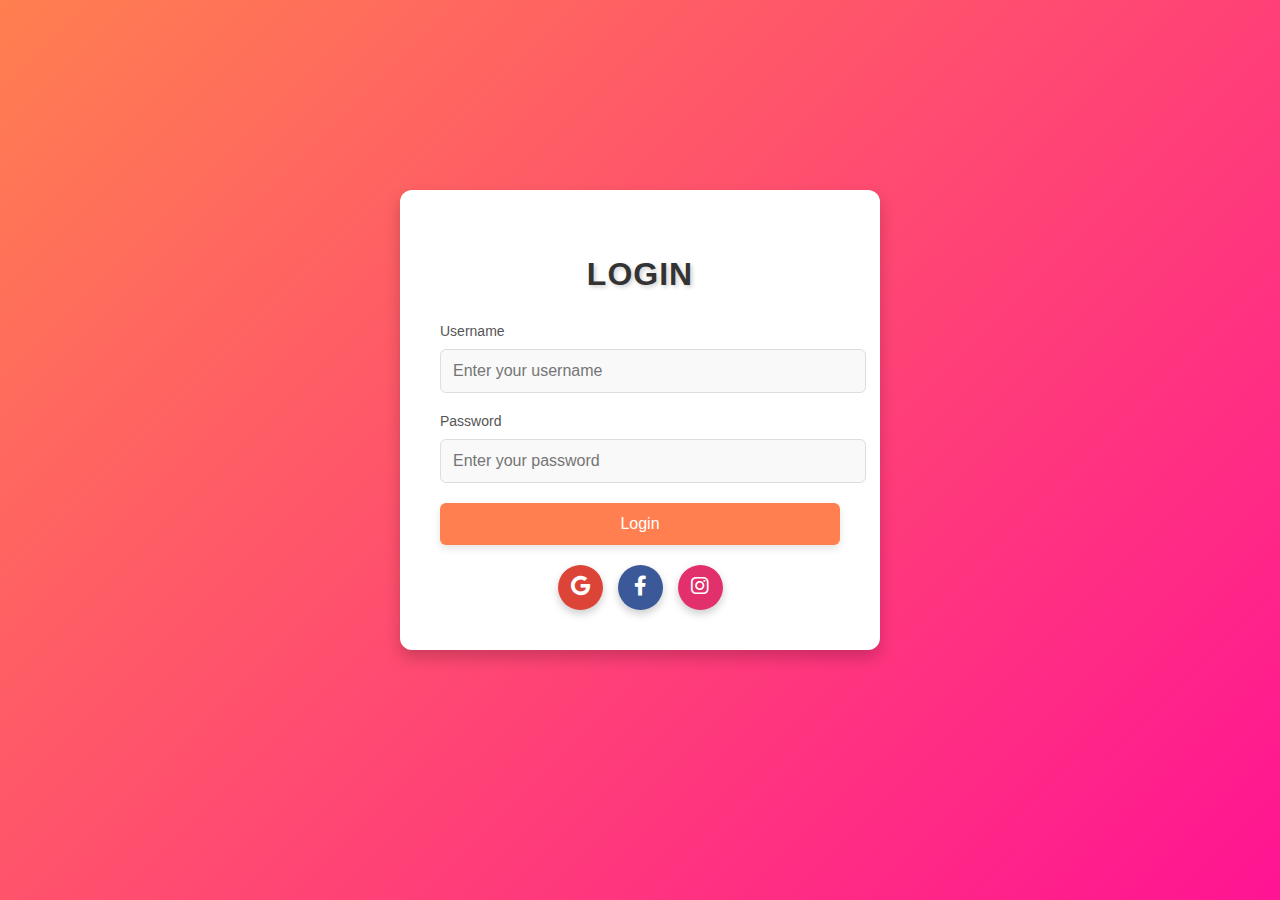
<file: index.html>
<!DOCTYPE html>
<html lang="en">
<head>
    <meta charset="UTF-8">
    <meta name="viewport" content="width=device-width, initial-scale=1.0">
    <title>Login Form</title>
    <link href="https://cdnjs.cloudflare.com/ajax/libs/font-awesome/6.0.0-beta3/css/all.min.css" rel="stylesheet"> <!-- Font Awesome CDN -->
    <link rel="stylesheet" href="styless.css">
</head>
<body>
    <div class="login-container">
        <h2>Login</h2>
        <form id="loginForm" onsubmit="return validateLoginForm()">
            <div class="input-group">
                <label for="username">Username</label>
                <input type="text" id="username" name="username" placeholder="Enter your username">
            </div>
            <div class="input-group">
                <label for="password">Password</label>
                <input type="password" id="password" name="password" placeholder="Enter your password">
            </div>
            <div class="input-group">
                <button type="submit">Login</button>
            </div>
            <div id="error-message"></div>
        </form>

        <div class="social-buttons">
            <a href="https://www.google.com/" class="google" title="Login with Google">
                <i class="fab fa-google"></i>
            </a>
            <a href="https://www.google.com/search?q=youtube.com&sca_esv=31e854ac7cece4ce&sxsrf=ADLYWIKQYOex6zZmEntCVxNpuXX7E1nHPA%3A1731051751633&source=hp&ei=58AtZ4mLIuuU4-EPr72OOA&oq=yout&gs_lp=[base64]&sclient=mobile-gws-wiz-hp" class="facebook" title="Login with Facebook">
                <i class="fab fa-facebook-f"></i>
            </a>
            <a href="https://www.instagram.com/pur.a.n/profilecard/?igsh=MTBobG4wZjd4aHZjMA==" class="instagram" title="Login with Instagram">
                <i class="fab fa-instagram"></i>
            </a>
        </div>
    </div>

    <script src="script7.js"></script>
</body>
</html>
</file>
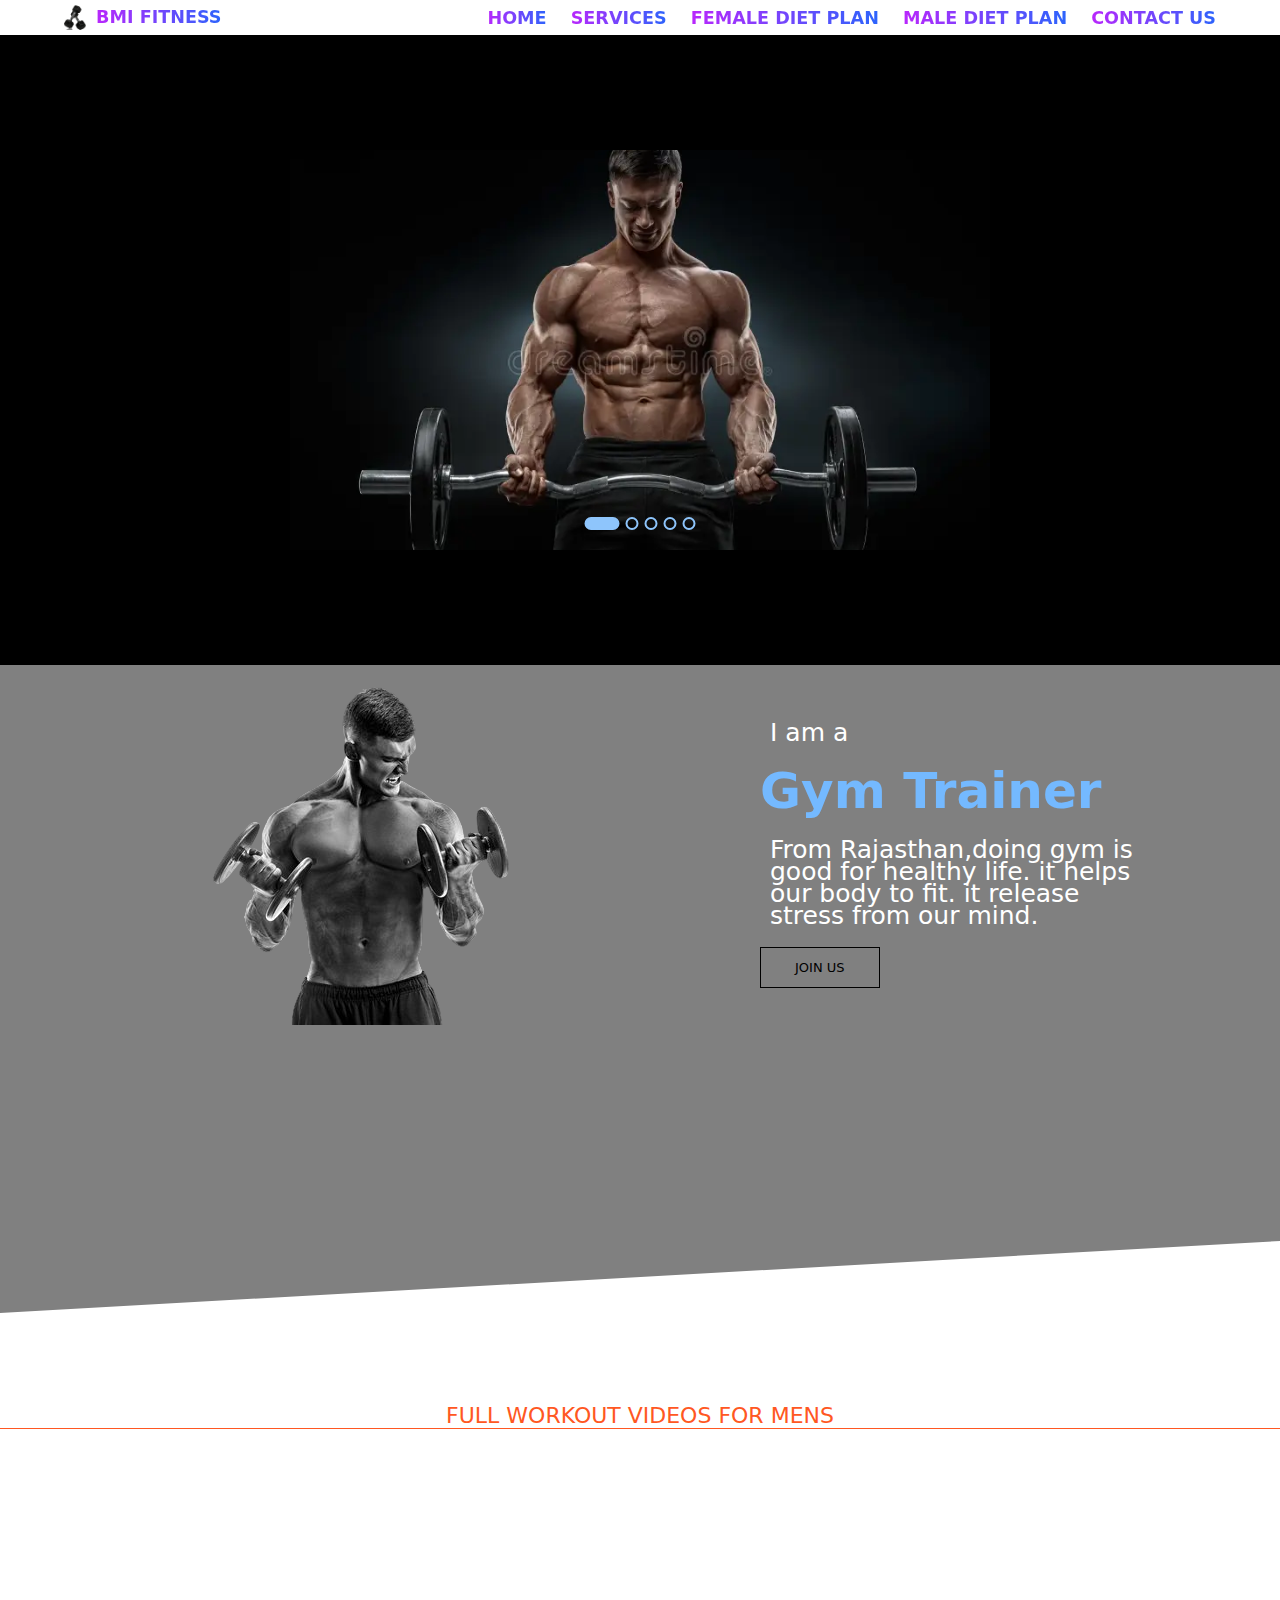
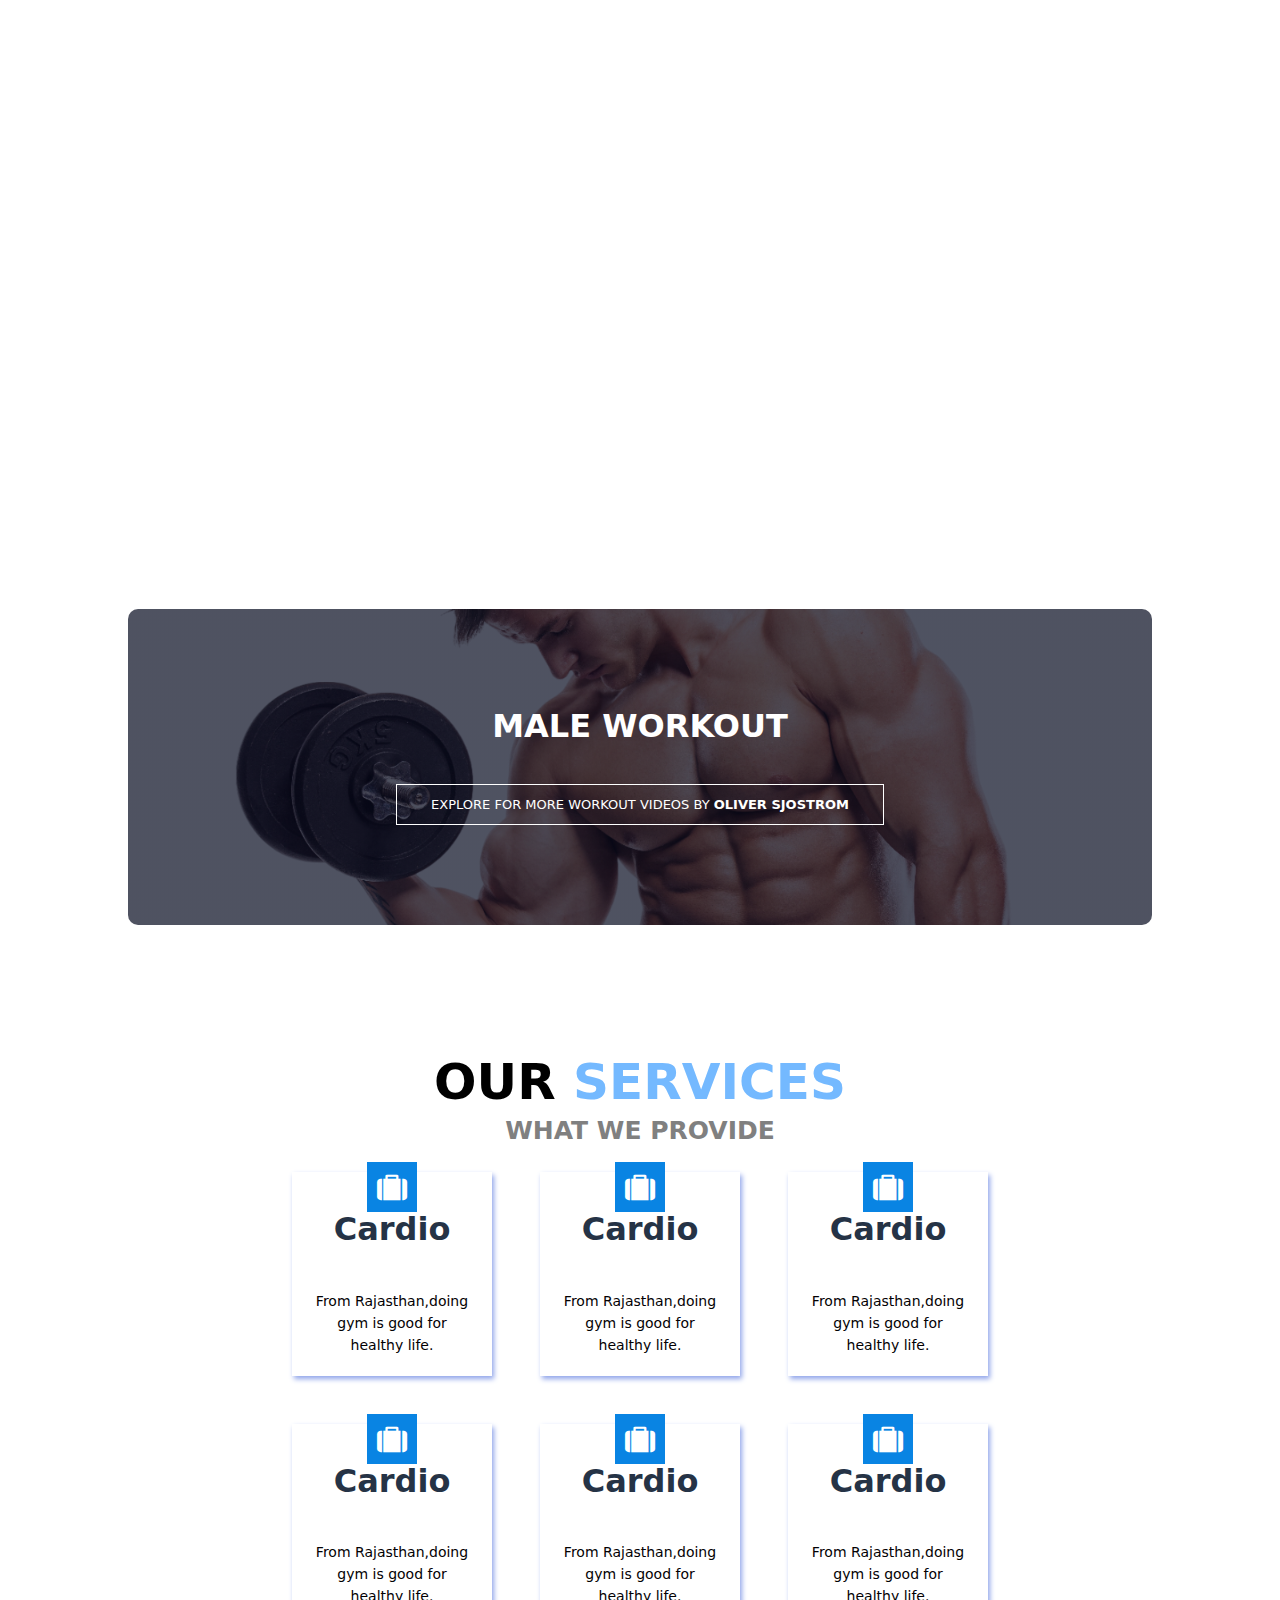
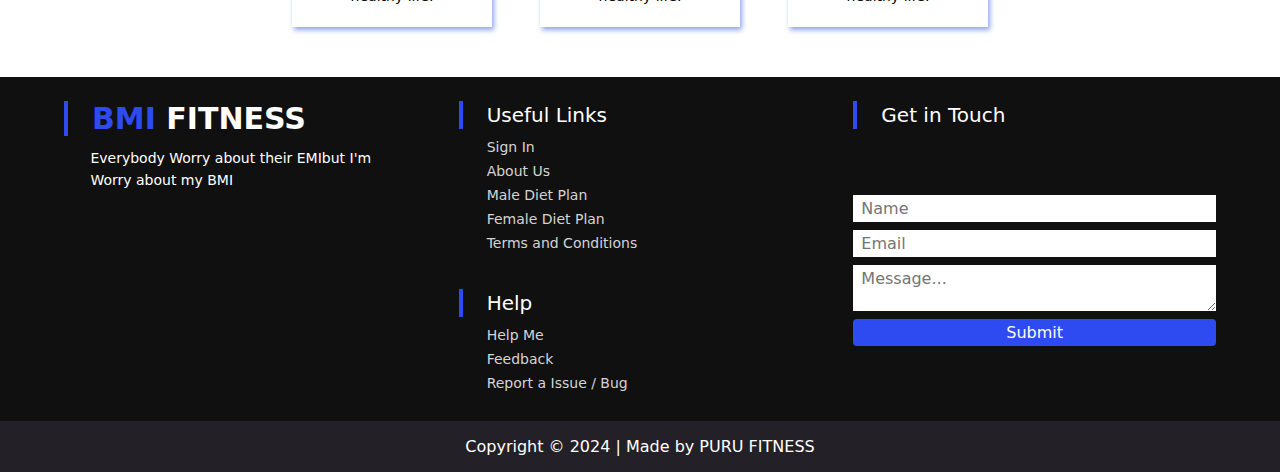
<file: diet-plan-female.html>
<!DOCTYPE html>

<html lang="en" dir="ltr">
  <head>
    <meta charset="utf-8">
    <title>BMI</title>
    <link rel="stylesheet" href="female.css">
    <link rel="stylesheet" href="main.css">
    <link rel="stylesheet" href="service.css">
    <link rel="stylesheet" type="text/css" href="https://stackpath.bootstrapcdn.com/font-awesome/4.7.0/css/font-awesome.min.css">
    <link rel="stylesheet" href="style-diet.css">
    <link rel="icon" href="./images/icon.png" type="image/x-icon">
  </head>
  <body>
    <div id="preloader"></div>
    <div class="nav">  
             <nav>
            <div class="logo">
              <img src="./images/icon.png" alt="logo">
              <h1>BMI FITNESS</h1>
            </div>
            <ul>
              <li>
                <a href="home.html">HOME</a>
              </li>
              <li>
                <a href="services.html">SERVICES</a>
              </li>
              <li>
                <a href="malediet.html">FEMALE DIET PLAN</a>
              </li>
              <li>
                <a href="diet-plan-female.html">MALE DIET PLAN</a>
              </li>
              <li>
                <a href="contact.html">CONTACT US</a>
              </li>
            </ul>
            <div class="hamburger">
              <span class="line"></span>
              <span class="line"></span>
              <span class="line"></span>
            </div>
          </nav>
          <div class="menubar">
            <ul>
              <li>
                <a href="#">Home</a>
              </li>
              <li>
                <a href="#">Services</a>
              </li>
              <li>
                <a href="#">Blog</a>
              </li>
              <li>
                <a href="#">Contact Us</a>
              </li>
            </ul>
          </div>      
    </div></div>
  </section>
  
<section class="slide1">
    <div class="wrapper">
      <input type="radio" name="slide" id="one" checked>
      <input type="radio" name="slide" id="two">
      <input type="radio" name="slide" id="three">
      <input type="radio" name="slide" id="four">
      <input type="radio" name="slide" id="five">
      <div class="img img-1">
        <img src="./images/t1.webp" alt="">
      </div>
      <div class="img img-2">
        <img src="./images/t2.jpg" alt="">
      </div>
      <div class="img img-3">
        <img src="./images/t3.webp" alt="">
      </div>
      <div class="img img-4">
        <img src="./images/t4.jpeg" alt="">
      </div>
      <div class="img img-5">
        <img src="./images/t5.jpg" alt="">
      </div>
      <div class="sliders">
        <label for="one" class="one"></label>
        <label for="two" class="two"></label>
        <label for="three" class="three"></label>
        <label for="four" class="four"></label>
        <label for="five" class="five"></label>
      </div>
    </div>
  </section>


  <header>
      
    <div class="container4">
      <div class="left">
        <img src="./images/boys1.png">
      </div>
      <div class="right">
        <p>I am a</p>
      <h1> Gym Trainer</h1>
      <p>From Rajasthan,doing gym is good for healthy life. it helps our body to fit. it release stress from our mind.</p>
      <a href="contact.html" class="hero-btn">JOIN US</a>
      </div>
    </div>
    </header>

    

<section class="vedio1">
  &nbsp;&nbsp;&nbsp;
  <center> <h2 class="heading">FULL WORKOUT VIDEOS FOR MENS</h2>
  </center>
  <br>
<center><iframe width="560" height="315" src="https://www.youtube.com/embed/NJdNhgGkYlw?si=86hsC2Ol13uJoqMC" title="YouTube video player" frameborder="0" allow="accelerometer; autoplay; clipboard-write; encrypted-media; gyroscope; picture-in-picture; web-share" referrerpolicy="strict-origin-when-cross-origin" allowfullscreen></iframe> &nbsp; <iframe width="560" height="315" src="https://www.youtube.com/embed/3luLa7LUW-E?si=F8ABjI4Eli0rJGx3" title="YouTube video player" frameborder="0" allow="accelerometer; autoplay; clipboard-write; encrypted-media; gyroscope; picture-in-picture; web-share" referrerpolicy="strict-origin-when-cross-origin" allowfullscreen></iframe></center> 
<center><iframe width="560" height="315" src="https://www.youtube.com/embed/ZAI4M1rKJRA?si=hKeJ89BGGmZZeXqB" title="YouTube video player" frameborder="0" allow="accelerometer; autoplay; clipboard-write; encrypted-media; gyroscope; picture-in-picture; web-share" referrerpolicy="strict-origin-when-cross-origin" allowfullscreen></iframe> &nbsp; <iframe width="560" height="315" src="https://www.youtube.com/embed/-aGYcEPOxdk?si=29uqsaoWVDD4V2JS" title="YouTube video player" frameborder="0" allow="accelerometer; autoplay; clipboard-write; encrypted-media; gyroscope; picture-in-picture; web-share" referrerpolicy="strict-origin-when-cross-origin" allowfullscreen></iframe></center> 
</section><style> .vedio1 {
   background-color: white;
}
</style>
&nbsp;&nbsp;

<section class="cta2">
  <h1>MALE WORKOUT</h1>
  <a href="https://youtube.com/@oliversjostrom?si=BC4CzTxqmllBirso" class="hero-btn1">EXPLORE FOR MORE WORKOUT VIDEOS BY <strong>OLIVER SJOSTROM</strong></a><style>
      .cta2{
        margin: 80px auto;
        width: 80%;
        background-image: linear-gradient(rgba(4,9,30,0.7),rgba(4,9,30,0.7)), url(./images/malediet2.png);
        background-position: center;
        background-size: cover;
        border-radius: 10px;
        text-align: center;
        padding: 100px 0;
      }
      .cta2 h1{
        color: #fff;
        margin-bottom: 40px;
        padding: 0;
      }
     
      .hero-btn1{
          display: inline-block;
          text-decoration: none;
          color: white;
          border: 1px solid white;
          padding: 12px 34px;
          font-size: 13px;
          background: transparent;
          position: relative;
          cursor: pointer;
      }
      .hero-btn1:hover{
          border: 1px solid #f44336;
          background: #f44336;
          transition: 1s;
      }
      </style>
  
</section>

<section id="services">
  <div class="services-info">
      <h1>OUR <span id="blue">SERVICES</span></h1>
  <p>WHAT WE PROVIDE</p>
  </div>
  <div class="services-row">
    <div class="services-box">
        <i class="fa fa-suitcase" aria-hidden="true"></i>
        <h2>Cardio</h2>
    <p>	From Rajasthan,doing gym is good for healthy life. </p>
    </div>

    <div class="services-box">
        <i class="fa fa-suitcase" aria-hidden="true"></i>
        <h2>Cardio</h2>
    <p>	From Rajasthan,doing gym is good for healthy life. </p>
    </div>

    <div class="services-box">
        <i class="fa fa-suitcase" aria-hidden="true"></i>
        <h2>Cardio</h2>
    <p>	From Rajasthan,doing gym is good for healthy life. </p>
    </div>

    <div class="services-box">
        <i class="fa fa-suitcase" aria-hidden="true"></i>
        <h2>Cardio</h2>
    <p>	From Rajasthan,doing gym is good for healthy life. </p>
    </div>

    <div class="services-box">
        <i class="fa fa-suitcase" aria-hidden="true"></i>
        <h2>Cardio</h2>
    <p>	From Rajasthan,doing gym is good for healthy life. </p>
    </div>

    <div class="services-box">
        <i class="fa fa-suitcase" aria-hidden="true"></i>
        <h2>Cardio</h2>
    <p>	From Rajasthan,doing gym is good for healthy life. </p>
    </div>

  </div>
</section>

<footer>
  <div class="f-item-con">
      <div class="app-info">
          <span class='app-name'>
              <span class='app-initial'>BMI</span> FITNESS
          </span>
          <p>Everybody Worry about their <strong>EMI</strong>but
              I'm Worry about my <strong>BMI</strong></p>
      </div>
      <div class="useful-links">
          <div class="footer-title">Useful Links</div>
          <ul>
              <li>Sign In</li>
              <li>About Us</li>
              <li>Male Diet Plan</li>
              <li>Female Diet Plan</li>
              <li>Terms and Conditions</li>
          </ul>
      </div>
      <div class="help-sec">
          <div class="footer-title">Help</div>
          <ul>
              <li>Help Me</li>
              <li>Feedback</li>
              <li>Report a Issue / Bug</li>
          </ul>
      </div>
      <div class="g-i-t">
          <div class="footer-title">Get in Touch</div>
          <form action="https://api.web3forms.com/submit" method="post" class="space-y-2">
              <input type="hidden" name="access_key" value="2d0f22e5-c5a9-4c11-82db-b1d62a55c30e">
              <input type="text" name="g-name" class="g-inp" id="g-name" placeholder='Name' />
              <input type="email" name="g-email" class="g-inp" id="g-email" placeholder='Email' />
              <textarea type="text" name="g-msg" class="g-inp h-40 resize-none" id="g-msg"
                  placeholder='Message...'></textarea>
              <button type="submit" class='f-btn'>Submit</button>
          </form>
      </div>
  </div>
  <div class='cr-con'>Copyright &copy; 2024 | Made by PURU FITNESS</div>
</footer>







    <script>
      var loader = document.getElementById("preloader");
      window.addEventListener("load",function(){
        loader.style.display="none";
      })
    </script>

  </body>
</html>
</file>
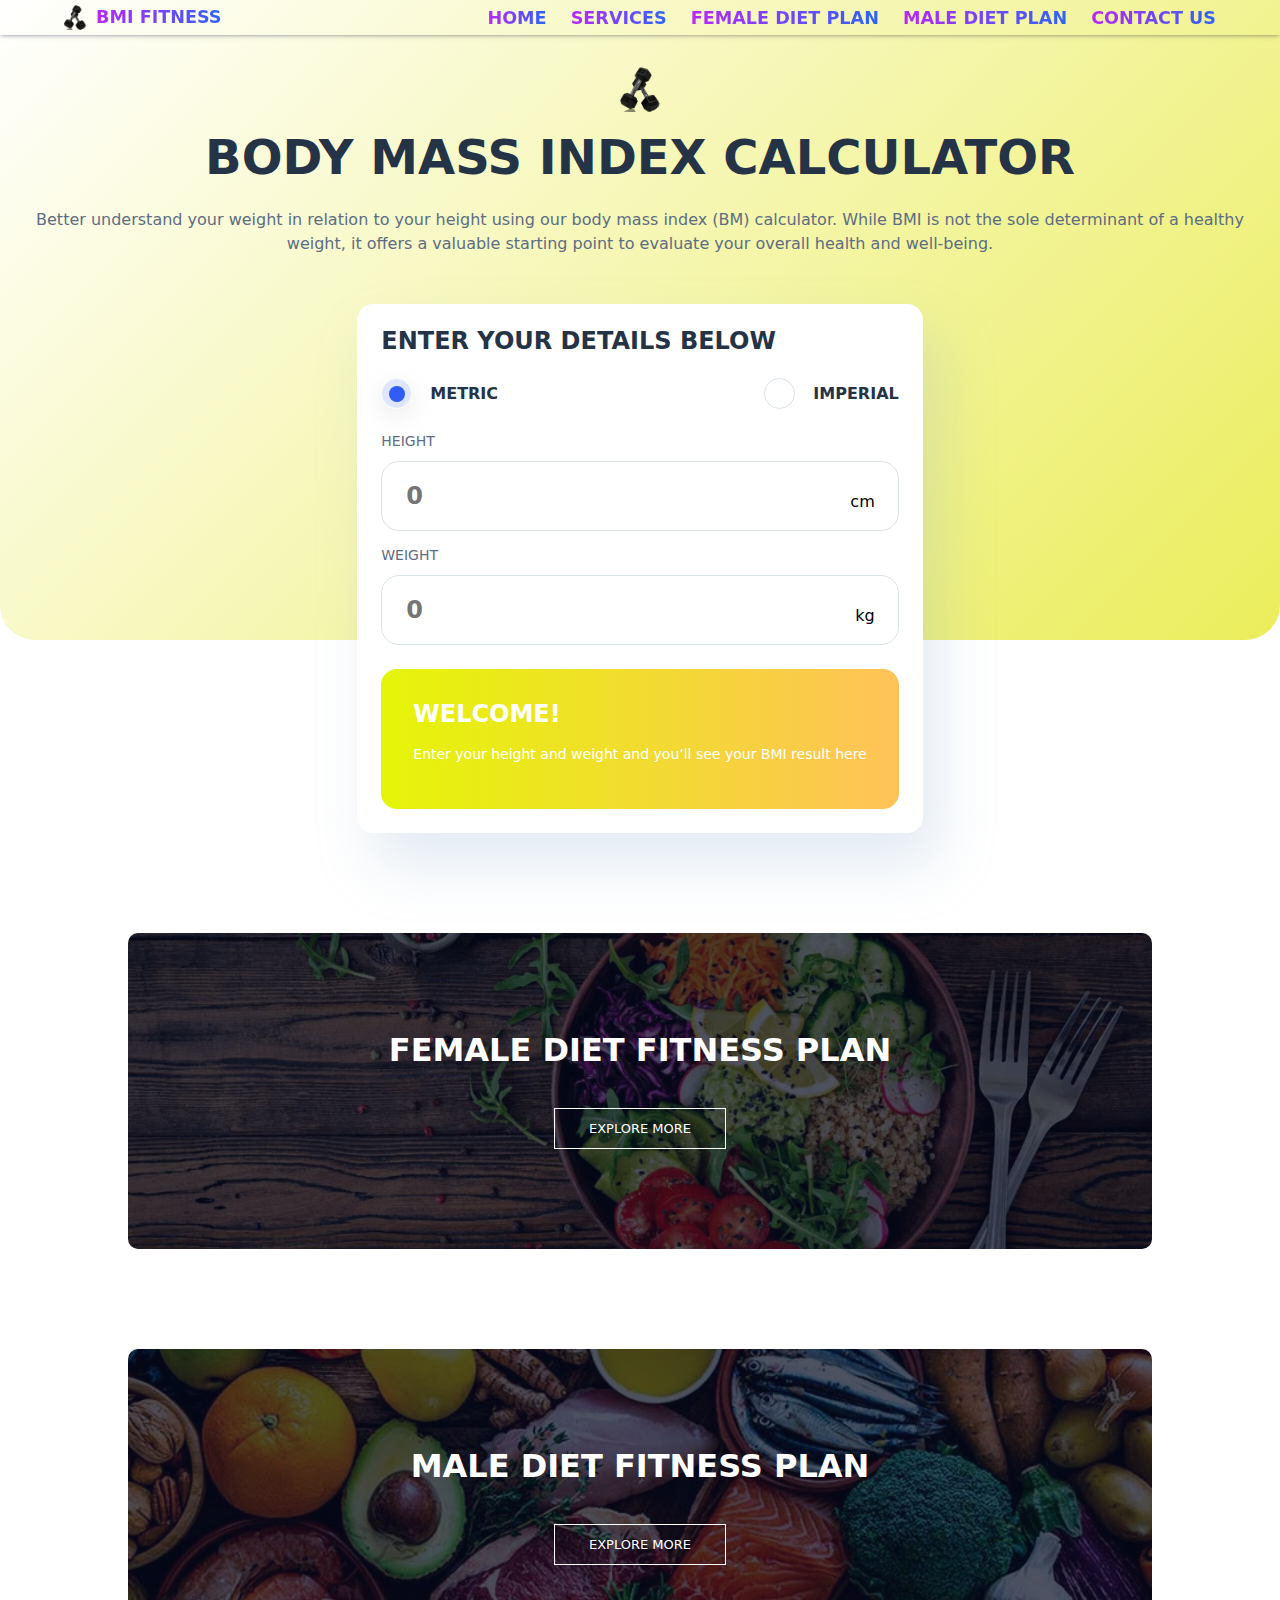
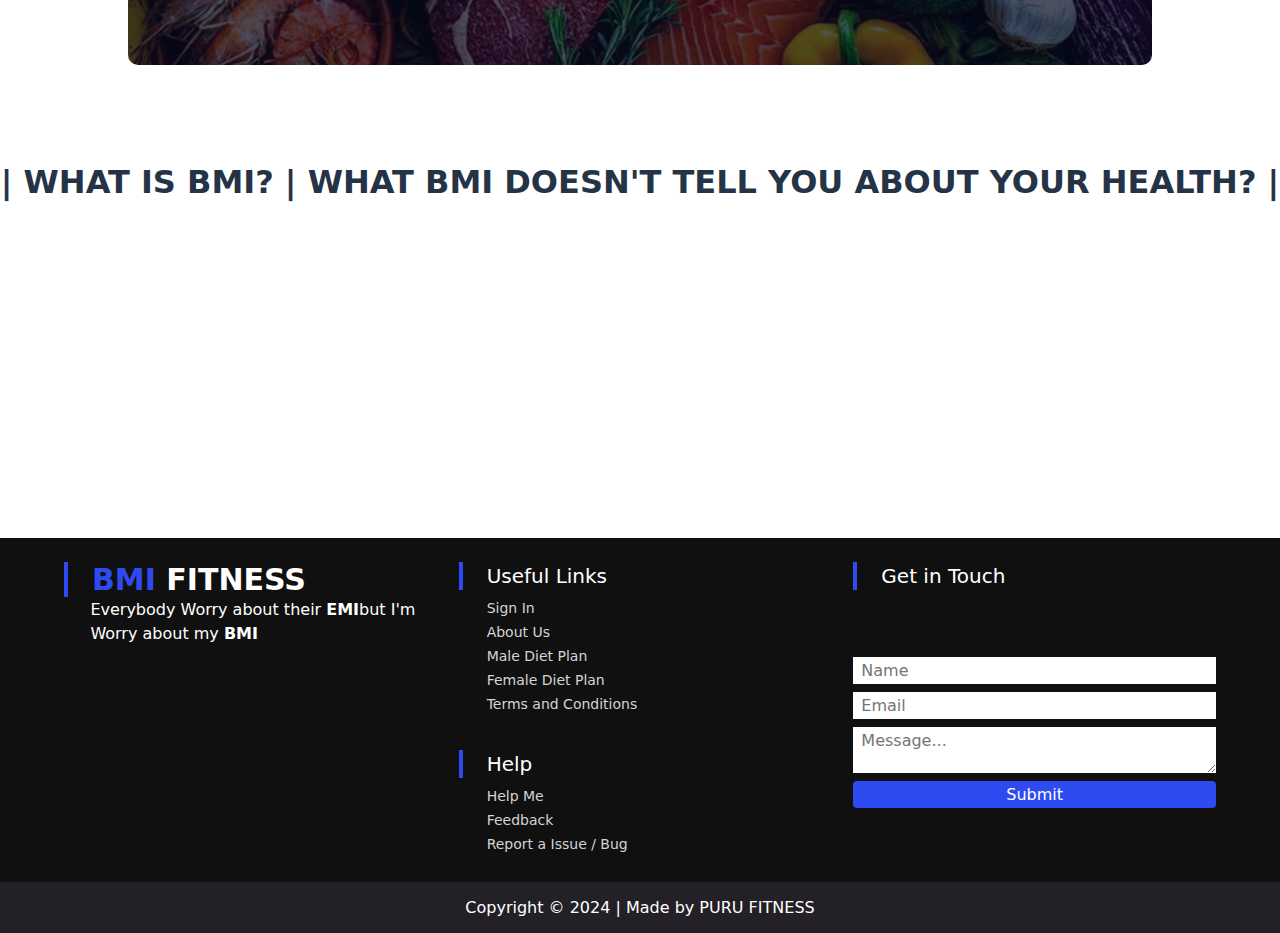
<file: home.html>
<!DOCTYPE html>
<html lang="en">
<head>
    <meta charset="UTF-8">
    <meta name="viewport" content="width=device-width, initial-scale=1.0">
    <title>BMI calculator - Home</title>
    
    <link rel="stylesheet" href="main.css">
   
    <link rel="icon" href="./images/dumble.png" type="image/x-icon">
    <script defer src="script.js"></script>
   
    <link rel="stylesheet" href="https://cdnjs.cloudflare.com/ajax/libs/font-awesome/6.1.1/css/all.min.css" integrity="sha512-KfkfwYDsLkIlwQp6LFnl8zNdLGxu9YAA1QvwINks4PhcElQSvqcyVLLD9aMhXd13uQjoXtEKNosOWaZqXgel0g==" crossorigin="anonymous" referrerpolicy="no-referrer" />

</head>
<body>
      <div id="preloader"></div>
    <div class="nav">  
             <nav>
            <div class="logo">
              <img src="./images/icon.png" alt="logo">
              <h1>BMI FITNESS</h1>
            </div>
            <ul>
              <li>
                <a href="home.html">HOME</a>
              </li>
              <li>
                <a href="services.html">SERVICES</a>
              </li>
              <li>
                <a href="malediet.html">FEMALE DIET PLAN</a>
              </li>
              <li>
                <a href="diet-plan-female.html">MALE DIET PLAN</a>
              </li>
              <li>
                <a href="contact.html">CONTACT US</a>
              </li>
            </ul>
            <div class="hamburger">
              <span class="line"></span>
              <span class="line"></span>
              <span class="line"></span>
            </div>
          </nav>
          <div class="menubar">
            <ul>
              <li>
                <a href="#">Home</a>
              </li>
              <li>
                <a href="#">Services</a>
              </li>
              <li>
                <a href="#">Blog</a>
              </li>
              <li>
                <a href="#">Contact Us</a>
              </li>
            </ul>
          </div>      
    </div></div>


    <div class="blue-shape"></div>
    <div class="hero-section">
        <div class="text-side">
            <a href="#" id="logo"><img src="./images/dumble.png" alt=""></a>
            <h1>BODY MASS INDEX CALCULATOR</h1>
            <p>Better understand your weight in relation to your height using our body mass index (BM) calculator. 
                While BMI is not the sole determinant of a healthy weight, 
                it offers a valuable starting point to evaluate your overall health and well-being.</p>
        </div>

        <div class="form-side" id="form-side">
            <h3>ENTER YOUR DETAILS BELOW </h3>
            <form class="radios">
                <div class="container">
                    <input type="radio" id="Metric" value="Metric" name="radio-value" checked>
                    <label class="label-radio" for="Metric">METRIC</label>
                </div>
                <div class="container">
                    <input type="radio" id="Imperial" value="Imperial" name="radio-value">
                    <label class="label-radio" for="Imperial">IMPERIAL</label>
                </div>
            </form>

            <form class="metric-unit" id="metric-unit">
                <div class="metric-container">
                    <label class="lab-unit" for="m-height">HEIGHT</label>
                    <input type="number" name="metric-value" id="m-height" placeholder="0">
                    <span class="unit">cm</span>
                </div>
                <div class="metric-container">
                    <label class="lab-unit" for="m-weight">WEIGHT</label>
                    <input type="number" name="metric-value" id="m-weight" placeholder="0">
                    <span class="unit">kg</span>
                </div>
            </form>

            <form class="imperial-unit">
                <div class="imp-container">
                    <label class="lab-unit" for="ft">HEIGHT</label>
                    <div class="field-imp">
                        <div>
                            <input type="number" class="Height" name="imperial-value" placeholder="0" id="ft">
                            <span class="unit ft">ft</span>
                        </div>
                        <div>
                            <input type="number" class="Height" placeholder="0" name="imperial-value" id="inch">
                            <span class="unit in">in</span>
                        </div>
                    </div>

                </div>
                <div class="imp-container">
                    <label class="lab-unit" for="st">WEIGHT</label>
                    <div class="field-imp">
                        <div>
                            <input type="number" name="imperial-value" class="Weight" placeholder="0" id="st">
                            <span class="unit st">st</span>
                        </div>
                        <div>
                            <input type="number" name="imperial-value" class="Weight" placeholder="0" id="lbs">
                            <span class="unit lbs">lbs</span>
                        </div>
                    </div>
                </div>
            </form>

            <div class="result">
                <div class="welcome" id="welcome">
                    <h3>WELCOME!</h3>
                    <p>Enter your height and weight and you’ll see your BMI result here</p>
                </div>
                <div class="result-number" id="result-numb">
                    <p id="your-BMI">Your BMI is...</p>
                    <span id="result-BMI">00</span>
                </div>
                <div class="result-body-cont" id="result-body">
                    <p id="result-body">Your BMI suggests you’re a <span id="range-bmi">healthy weight</span>. Your ideal weight is between <span id="result-min-weight">9st 6lbs</span>  - 
                    <span id="result-max-weight">12st 10lbs.</span></p>
                </div>
            </div>
        </div>
    </div>

    
            
          <section class="cta">
        <h1>FEMALE DIET FITNESS PLAN </h1>
        <a href="malediet.html" class="hero-btn">EXPLORE MORE</a>
        
    </section>
    <section class="cta-2">
        <h1>MALE DIET FITNESS PLAN </h1>
        <a href="diet-plan-female.html" class="hero-btn">EXPLORE MORE</a>
        
    </section>
 
    
  
  
  

    <section class="vedio">
        <center><h1>| WHAT IS BMI? | WHAT BMI DOESN'T TELL YOU ABOUT YOUR HEALTH? |</h1></center>
        <br>
       <center> <iframe width="560" height="315" src="https://www.youtube.com/embed/ts3zesSyGDI?si=_dEikvESNIM1U69n" title="YouTube video player" frameborder="0" allow="accelerometer; autoplay; clipboard-write; encrypted-media; gyroscope; picture-in-picture; web-share" referrerpolicy="strict-origin-when-cross-origin" allowfullscreen></iframe>
    <iframe width="560" height="315" src="https://www.youtube.com/embed/z_3S2_41_FE?si=_UI7H-3-DLicyQjQ" title="YouTube video player" frameborder="0" allow="accelerometer; autoplay; clipboard-write; encrypted-media; gyroscope; picture-in-picture; web-share" referrerpolicy="strict-origin-when-cross-origin" allowfullscreen></iframe>
</center></section>
       </section>
    </main>

    <footer>
        <div class="f-item-con">
            <div class="app-info">
                <span class='app-name'>
                    <span class='app-initial'>BMI</span> FITNESS
                </span>
                <p>Everybody Worry about their <strong>EMI</strong>but
                    I'm Worry about my <strong>BMI</strong></p>
            </div>
            <div class="useful-links">
                <div class="footer-title">Useful Links</div>
                <ul>
                    <li>Sign In</li>
                    <li>About Us</li>
                    <li>Male Diet Plan</li>
                    <li>Female Diet Plan</li>
                    <li>Terms and Conditions</li>
                </ul>
            </div>
            <div class="help-sec">
                <div class="footer-title">Help</div>
                <ul>
                    <li>Help Me</li>
                    <li>Feedback</li>
                    <li>Report a Issue / Bug</li>
                </ul>
            </div>
            <div class="g-i-t">
                <div class="footer-title">Get in Touch</div>
                <form action="https://api.web3forms.com/submit" method="post" class="space-y-2">
                    <input type="hidden" name="access_key" value="2d0f22e5-c5a9-4c11-82db-b1d62a55c30e">
                    <input type="text" name="g-name" class="g-inp" id="g-name" placeholder='Name' />
                    <input type="email" name="g-email" class="g-inp" id="g-email" placeholder='Email' />
                    <textarea type="text" name="g-msg" class="g-inp h-40 resize-none" id="g-msg"
                        placeholder='Message...'></textarea>
                    <button type="submit" class='f-btn'>Submit</button>
                </form>
            </div>
        </div>
        <div class='cr-con'>Copyright &copy; 2024 | Made by PURU FITNESS</div>
    </footer>
    <script>
      var loader = document.getElementById("preloader");
      window.addEventListener("load",function(){
        loader.style.display="none";
      })
    </script>
    
    

</body></html>
</file>
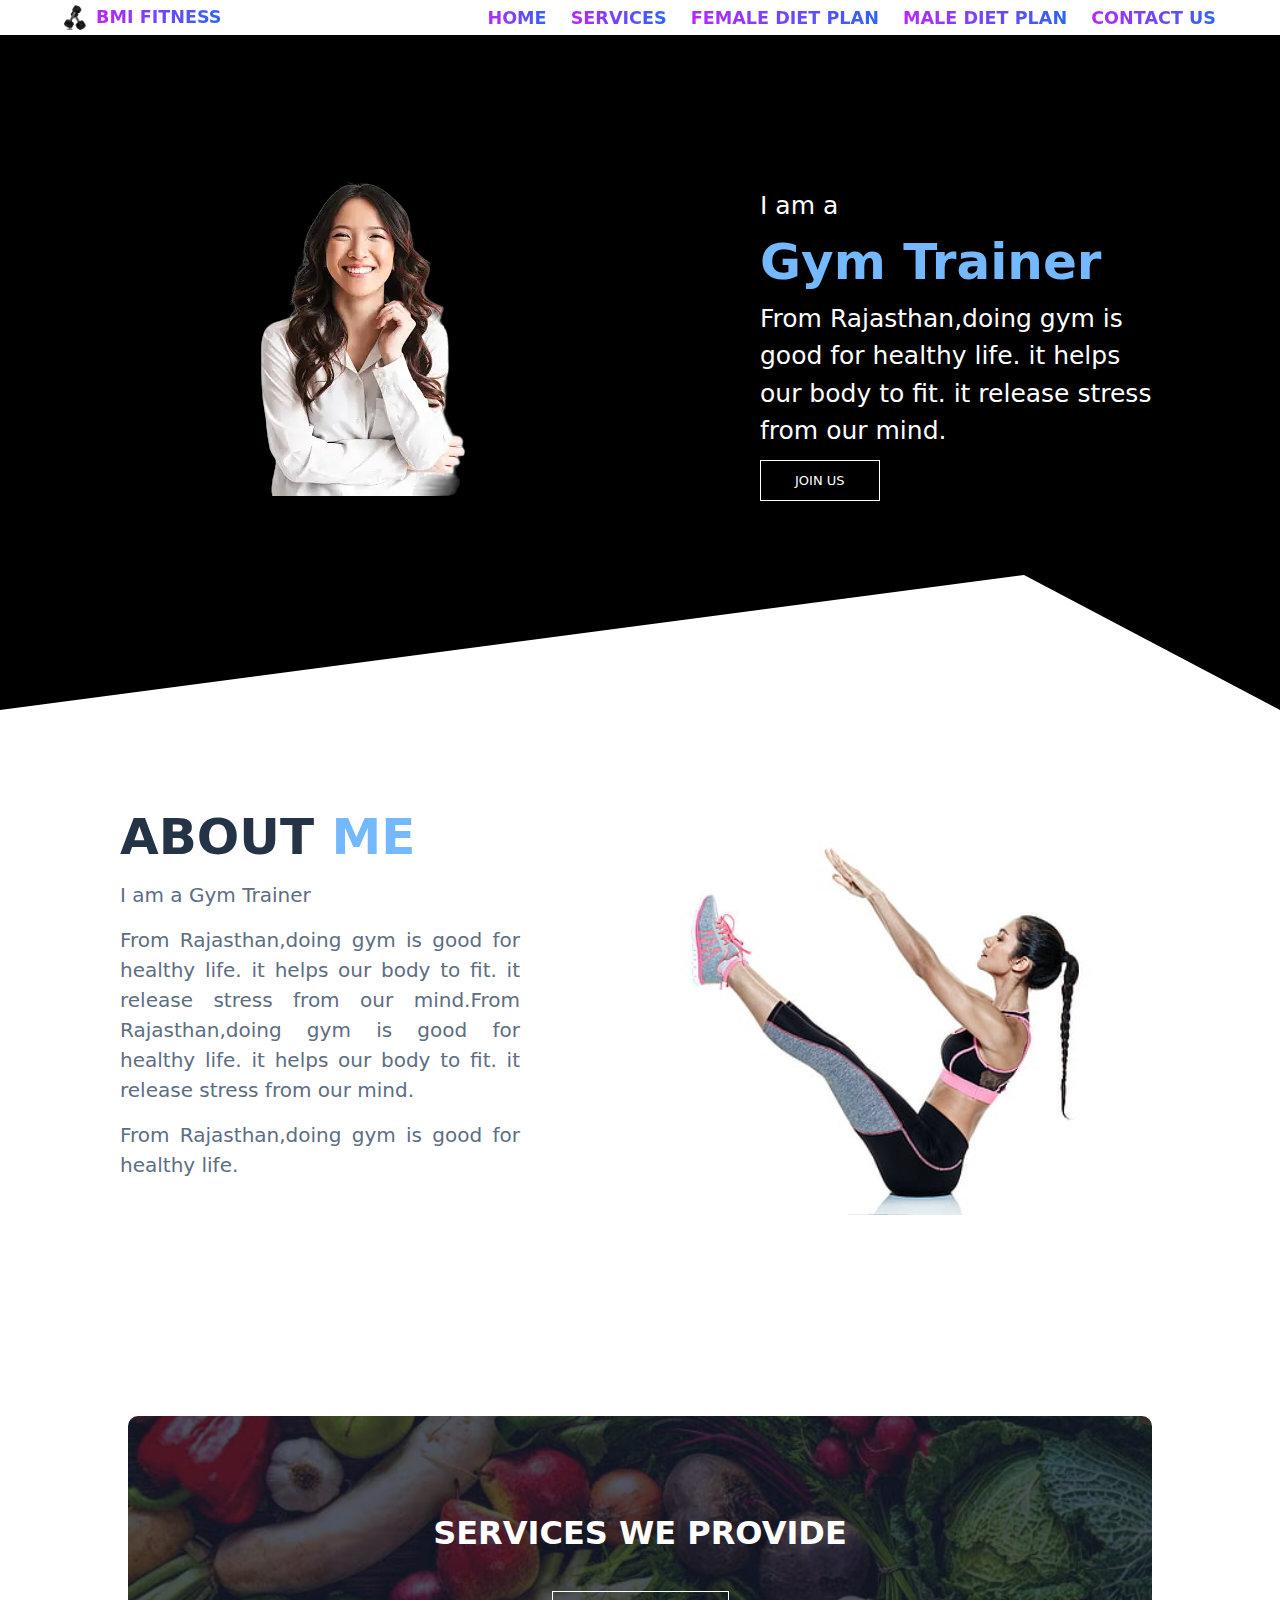
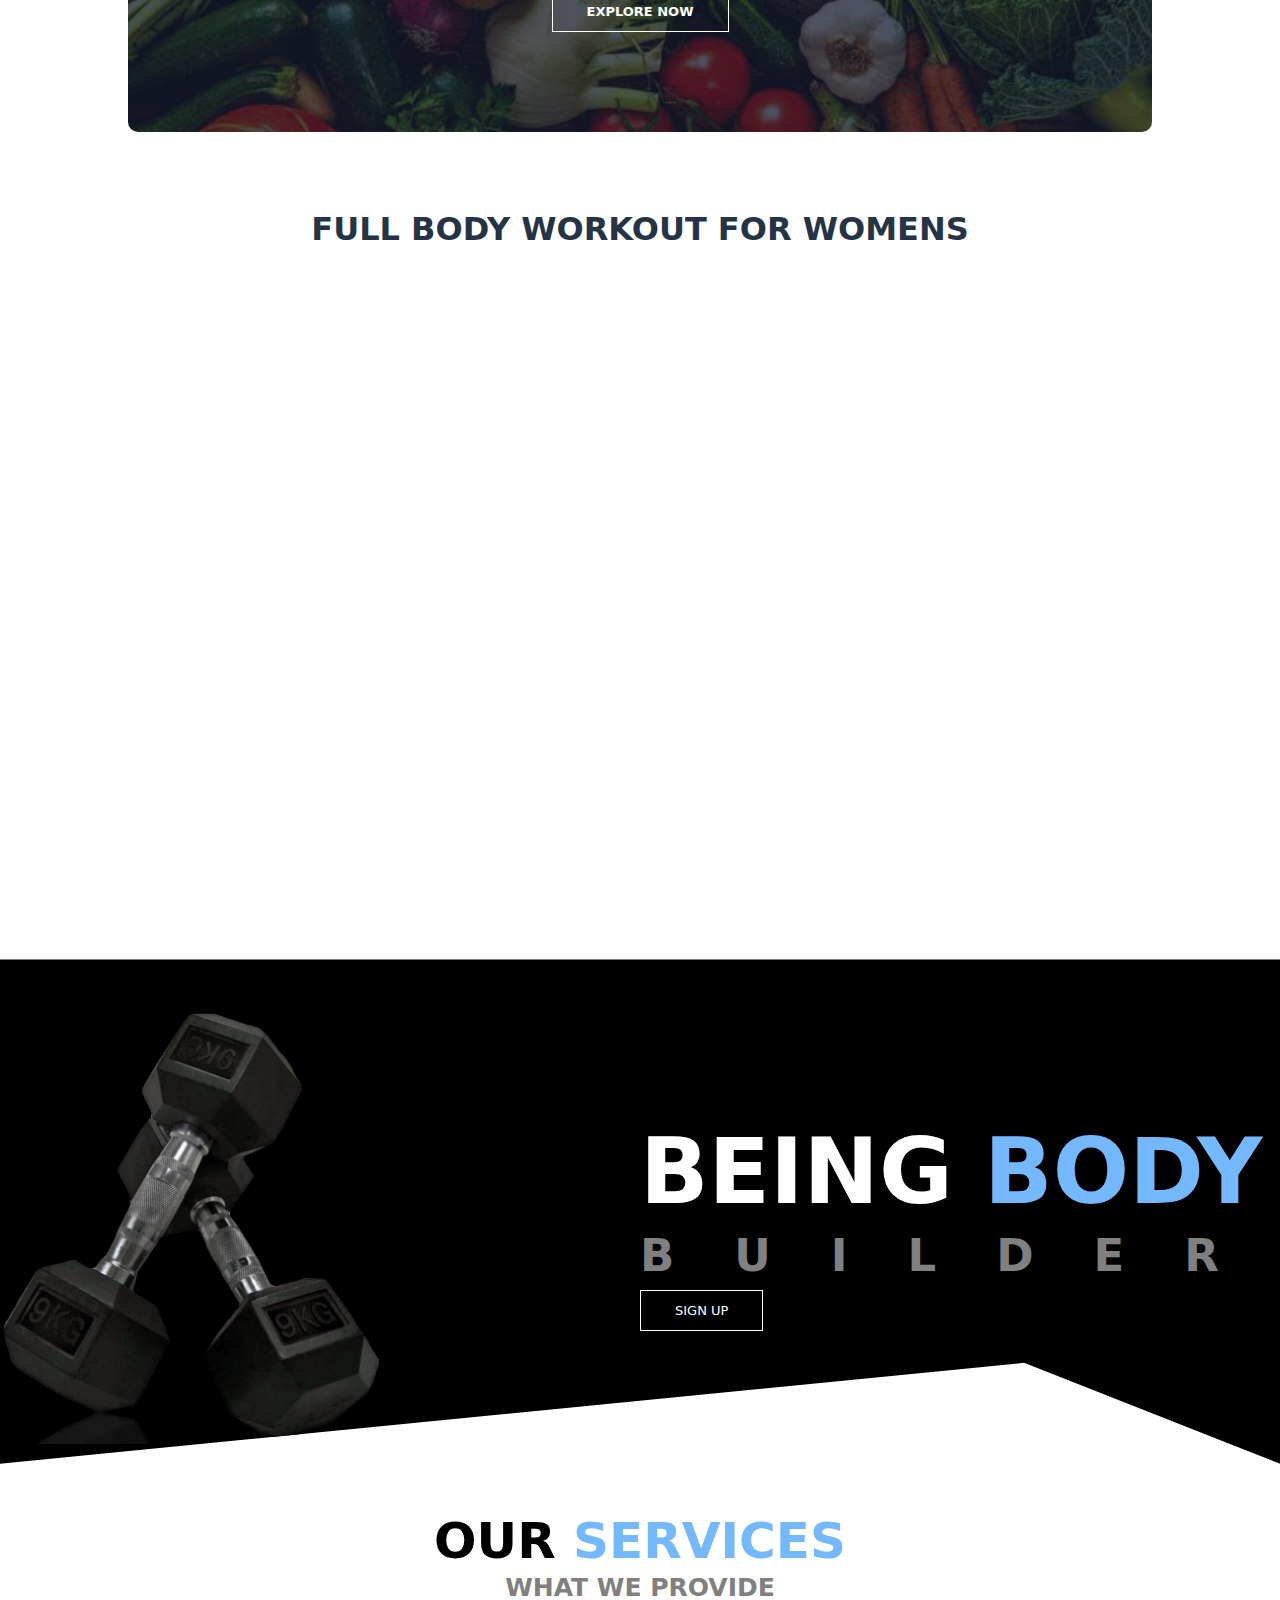
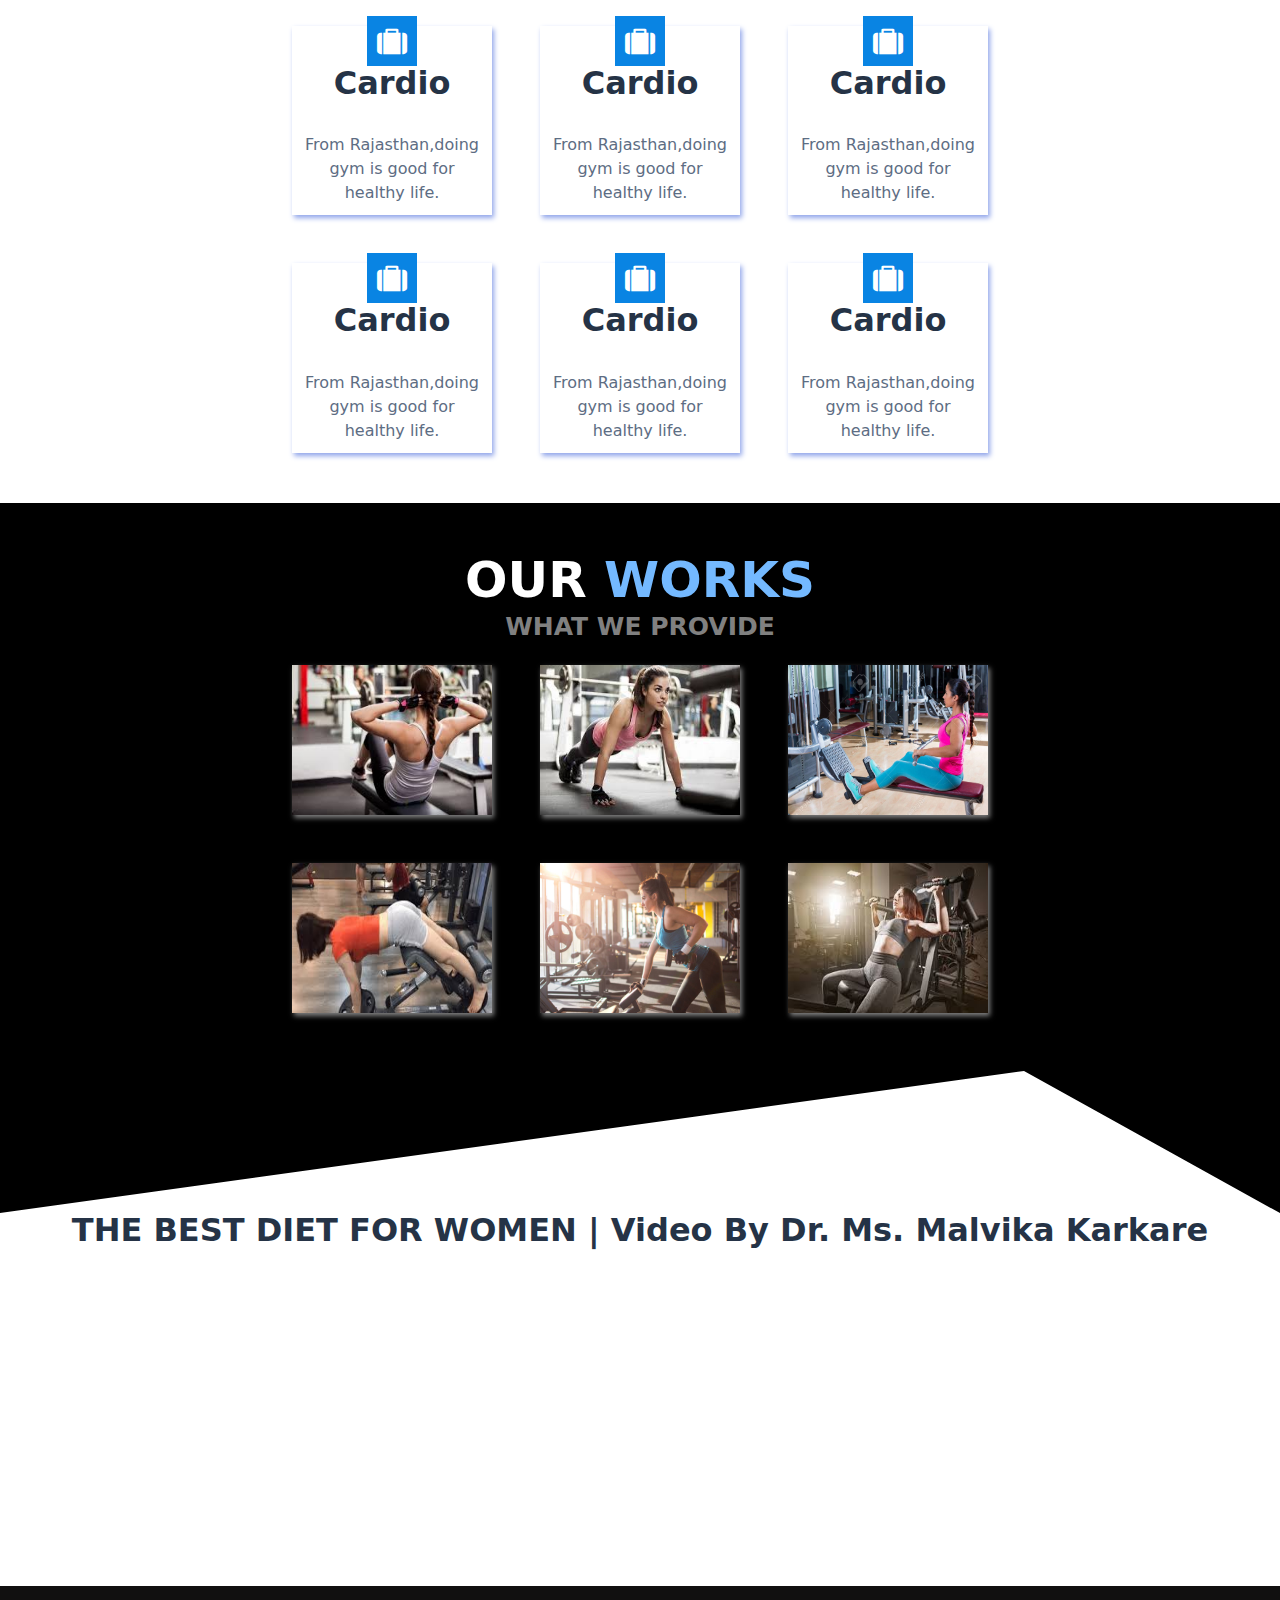
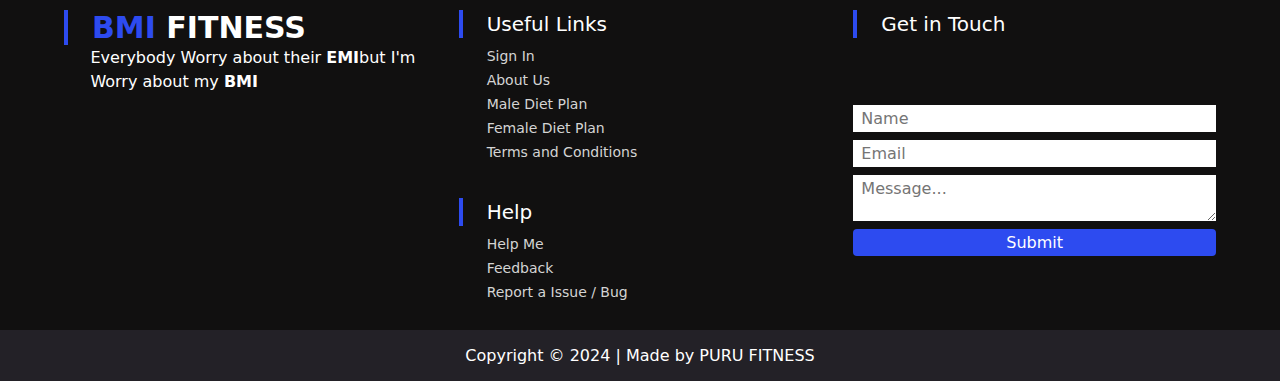
<file: malediet.html>
<!DOCTYPE html>
<html lang="en">
<head>
    <meta charset="UTF-8">
    <meta name="viewport" content="width=device-width, initial-scale=1.0">
    <title>BMI calculator - Home</title>
    <link rel="stylesheet" type="text/css" href="https://stackpath.bootstrapcdn.com/font-awesome/4.7.0/css/font-awesome.min.css">
    <link rel="stylesheet" href="male.css">
    <link rel="stylesheet" href="main.css">
    
    <link rel="stylesheet" href="style-diet.css">
    <script defer src="script.js"></script>
    <link rel="icon" href="./images/icon.png" type="image/x-icon">
</head>
<body>
    <div id="preloader"></div>
    <div class="nav">  
             <nav>
            <div class="logo">
              <img src="./images/icon.png" alt="logo">
              <h1>BMI FITNESS</h1>
            </div>
            <ul>
              <li>
                <a href="home.html">HOME</a>
              </li>
              <li>
                <a href="services.html">SERVICES</a>
              </li>
              <li>
                <a href="malediet.html">FEMALE DIET PLAN</a>
              </li>
              <li>
                <a href="diet-plan-female.html">MALE DIET PLAN</a>
              </li>
              <li>
                <a href="contact.html">CONTACT US</a>
              </li>
            </ul>
            <div class="hamburger">
              <span class="line"></span>
              <span class="line"></span>
              <span class="line"></span>
            </div>
          </nav>
          <div class="menubar">
            <ul>
              <li>
                <a href="#">Home</a>
              </li>
              <li>
                <a href="#">Services</a>
              </li>
              <li>
                <a href="#">Blog</a>
              </li>
              <li>
                <a href="#">Contact Us</a>
              </li>
            </ul>
          </div>      
    </div></div>

  
    

    <header>
      
      <div class="container4">
        <div class="left">
          <img src="womens1.png">
        </div>
        <div class="right">
          <p>I am a</p>
        <h1> Gym Trainer</h1>
        <p>From Rajasthan,doing gym is good for healthy life. it helps our body to fit. it release stress from our mind.</p>
        <a href="contact.html" class="hero-btn">JOIN US</a>
        </div>
      </div>
      </header>
      <section id="about">
        <div class="about-row">
          <div class="about-left-col">
            <h1> ABOUT <span id="blue">ME</span></h1>
            <p id="p-title">I am a Gym Trainer</p>
            <p>
              From Rajasthan,doing gym is good for healthy life. it helps our body to fit. it release stress from our mind.From Rajasthan,doing gym is good for healthy life. it helps our body to fit. it release stress from our mind.
      
            </p>
            <p>
              From Rajasthan,doing gym is good for healthy life.
            </p>
            <a href="food.html" class="hero-btn1">READ MORE</a>
          </div>
          <div class="about-right-col">
            <img src="women.jpg">
          </div>
        </div>
      </section>
      
<section class="cta">
  <h1>SERVICES WE PROVIDE</h1>
  <a href="service.html" class="hero-btn1"><strong>EXPLORE NOW</strong></a><style>
      .cta{
        margin: 80px auto;
        width: 80%;
        background-image: linear-gradient(rgba(4,9,30,0.7),rgba(4,9,30,0.7)), url(./images/vegi.avif);
        background-position: center;
        background-size: cover;
        border-radius: 10px;
        text-align: center;
        padding: 100px 0;
      }
      .cta h1{
        color: #fff;
        margin-bottom: 40px;
        padding: 0;
      }
     
      .hero-btn1{
          display: inline-block;
          text-decoration: none;
          color: white;
          border: 1px solid white;
          padding: 12px 34px;
          font-size: 13px;
          background: transparent;
          position: relative;
          cursor: pointer;
      }
      .hero-btn1:hover{
          border: 1px solid #f44336;
          background: #f44336;
          transition: 1s;
      }
      </style>
  
</section>
<section class="vedio1">
  <center><h1>FULL BODY WORKOUT <strong>FOR WOMENS</strong> </h1></center>
  <br>
 <center><iframe width="560" height="315" src="https://www.youtube.com/embed/WnSr8w4QEWo?si=Jh_KDIxlYrIGw28k" title="YouTube video player" frameborder="0" allow="accelerometer; autoplay; clipboard-write; encrypted-media; gyroscope; picture-in-picture; web-share" referrerpolicy="strict-origin-when-cross-origin" allowfullscreen></iframe><iframe width="560" height="315" src="https://www.youtube.com/embed/2VdX6pzDaAY?si=eevzkvN9sBhCDSXT" title="YouTube video player" frameborder="0" allow="accelerometer; autoplay; clipboard-write; encrypted-media; gyroscope; picture-in-picture; web-share" referrerpolicy="strict-origin-when-cross-origin" allowfullscreen></iframe></center>
 <br><center><iframe width="560" height="315" src="https://www.youtube.com/embed/cbKkB3POqaY?si=r1vEP9JK5SUnmCab" title="YouTube video player" frameborder="0" allow="accelerometer; autoplay; clipboard-write; encrypted-media; gyroscope; picture-in-picture; web-share" referrerpolicy="strict-origin-when-cross-origin" allowfullscreen></iframe><iframe width="560" height="315" src="https://www.youtube.com/embed/IT94xC35u6k?si=gvkkqbkqbSQCpgDz" title="YouTube video player" frameborder="0" allow="accelerometer; autoplay; clipboard-write; encrypted-media; gyroscope; picture-in-picture; web-share" referrerpolicy="strict-origin-when-cross-origin" allowfullscreen></iframe></center>

</section>
<br><br>
  
      <section id="signup">
        <div class="signup-row">
          <div class="signup-left-col">
            <img src="./images/dumble.png">
          </div>
          <div class="signup-right-col">
              <h1> BEING <span id="blue">BODY</span></h1>
            <h2>BUILDER</h2>
            <a href="contact.html" class="hero-btn">SIGN UP</a>
      
          </div>
        </div>
      </section>
      <section id="services">
        <div class="services-info">
            <h1>OUR <span id="blue">SERVICES</span></h1>
        <p>WHAT WE PROVIDE</p>
        </div>
        <div class="services-row">
          <div class="services-box">
              <i class="fa fa-suitcase" aria-hidden="true"></i>
              <h2>Cardio</h2>
          <p>	From Rajasthan,doing gym is good for healthy life. </p>
          </div>
      
          <div class="services-box">
              <i class="fa fa-suitcase" aria-hidden="true"></i>
              <h2>Cardio</h2>
          <p>	From Rajasthan,doing gym is good for healthy life. </p>
          </div>
      
          <div class="services-box">
              <i class="fa fa-suitcase" aria-hidden="true"></i>
              <h2>Cardio</h2>
          <p>	From Rajasthan,doing gym is good for healthy life. </p>
          </div>
      
          <div class="services-box">
              <i class="fa fa-suitcase" aria-hidden="true"></i>
              <h2>Cardio</h2>
          <p>	From Rajasthan,doing gym is good for healthy life. </p>
          </div>
      
          <div class="services-box">
              <i class="fa fa-suitcase" aria-hidden="true"></i>
              <h2>Cardio</h2>
          <p>	From Rajasthan,doing gym is good for healthy life. </p>
          </div>
      
          <div class="services-box">
              <i class="fa fa-suitcase" aria-hidden="true"></i>
              <h2>Cardio</h2>
          <p>	From Rajasthan,doing gym is good for healthy life. </p>
          </div>
      
        </div>
      </section>
  
      <section id="work">
        <div class="services-info1">
          <h1>OUR <span id="blue">WORKS</span></h1>
      <p>WHAT WE PROVIDE</p>
    </div>
    <div class="services-row">
      <div class="work-box">
        <img src="./images/ex1.jpg">
      </div>
      <div class="work-box">
        <img src="./images/ex2.jpg">
      </div>
      <div class="work-box">
        <img src="./images/ex3.jpg">
      </div>
      <div class="work-box">
        <img src="./images/ex4.jpg">
      </div>
      <div class="work-box">
        <img src="./images/ex5.jpg">
      </div>
      <div class="work-box">
        <img src="./images/ex6.jpg">
      </div>
    </div>
    </section>
    <section class="vedio">
      <center><h1>THE BEST DIET FOR WOMEN | Video By <strong>Dr. Ms. Malvika Karkare</strong> </h1></center>
      <br>
     <center><iframe width="560" height="315" src="https://www.youtube.com/embed/_ppTl1gtacA?si=MzOH7Jq-SJ11ZQhQ" title="YouTube video player" frameborder="0" allow="accelerometer; autoplay; clipboard-write; encrypted-media; gyroscope; picture-in-picture; web-share" referrerpolicy="strict-origin-when-cross-origin" allowfullscreen></iframe></center></section>
  
      <footer>
        <div class="f-item-con">
            <div class="app-info">
                <span class='app-name'>
                    <span class='app-initial'>BMI</span> FITNESS
                </span>
                <p>Everybody Worry about their <strong>EMI</strong>but
                    I'm Worry about my <strong>BMI</strong></p>
            </div>
            <div class="useful-links">
                <div class="footer-title">Useful Links</div>
                <ul>
                    <li>Sign In</li>
                    <li>About Us</li>
                    <li>Male Diet Plan</li>
                    <li>Female Diet Plan</li>
                    <li>Terms and Conditions</li>
                </ul>
            </div>
            <div class="help-sec">
                <div class="footer-title">Help</div>
                <ul>
                    <li>Help Me</li>
                    <li>Feedback</li>
                    <li>Report a Issue / Bug</li>
                </ul>
            </div>
            <div class="g-i-t">
                <div class="footer-title">Get in Touch</div>
                <form action="https://api.web3forms.com/submit" method="post" class="space-y-2">
                    <input type="hidden" name="access_key" value="2d0f22e5-c5a9-4c11-82db-b1d62a55c30e">
                    <input type="text" name="g-name" class="g-inp" id="g-name" placeholder='Name' />
                    <input type="email" name="g-email" class="g-inp" id="g-email" placeholder='Email' />
                    <textarea type="text" name="g-msg" class="g-inp h-40 resize-none" id="g-msg"
                        placeholder='Message...'></textarea>
                    <button type="submit" class='f-btn'>Submit</button>
                </form>
            </div>
        </div>
        <div class='cr-con'>Copyright &copy; 2024 | Made by PURU FITNESS</div>
    </footer>
      <script>
        var loader = document.getElementById("preloader");
        window.addEventListener("load",function(){
          loader.style.display="none";
        })
      </script>
  </body></html>
</file>
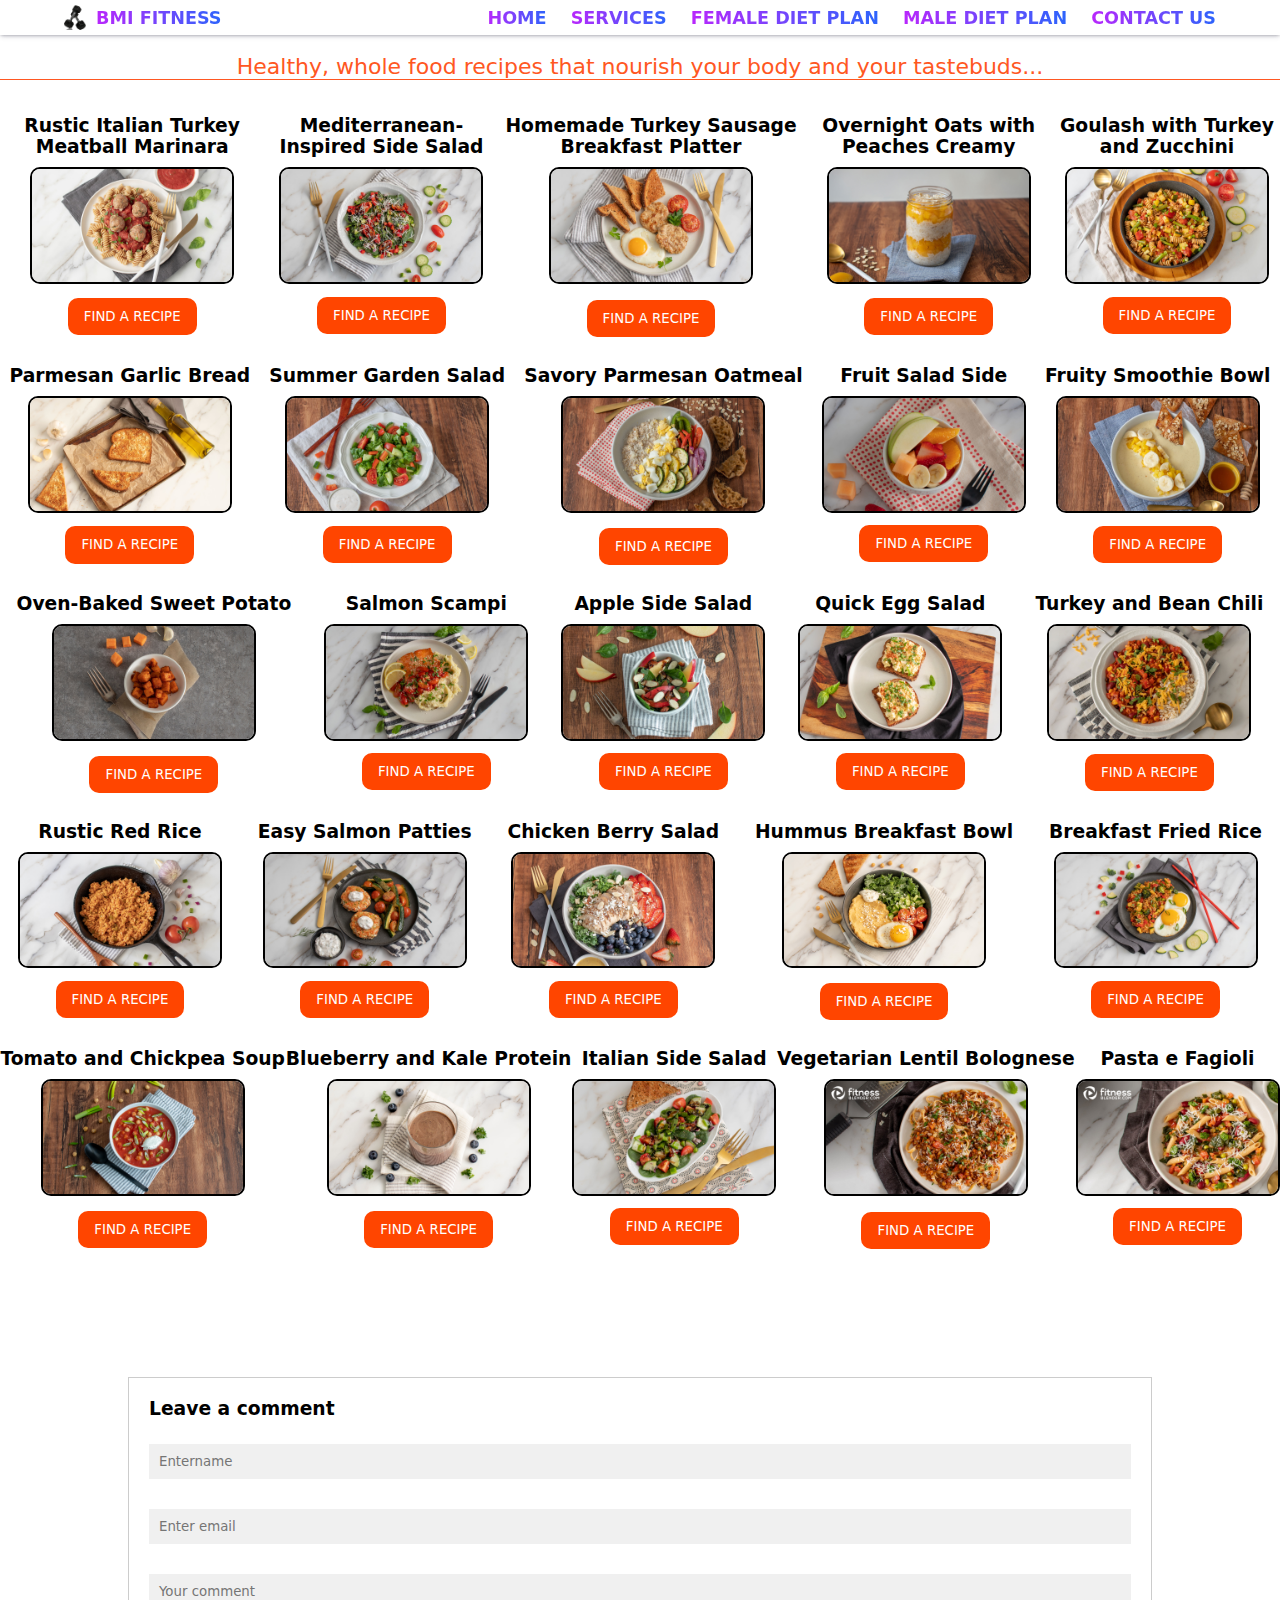
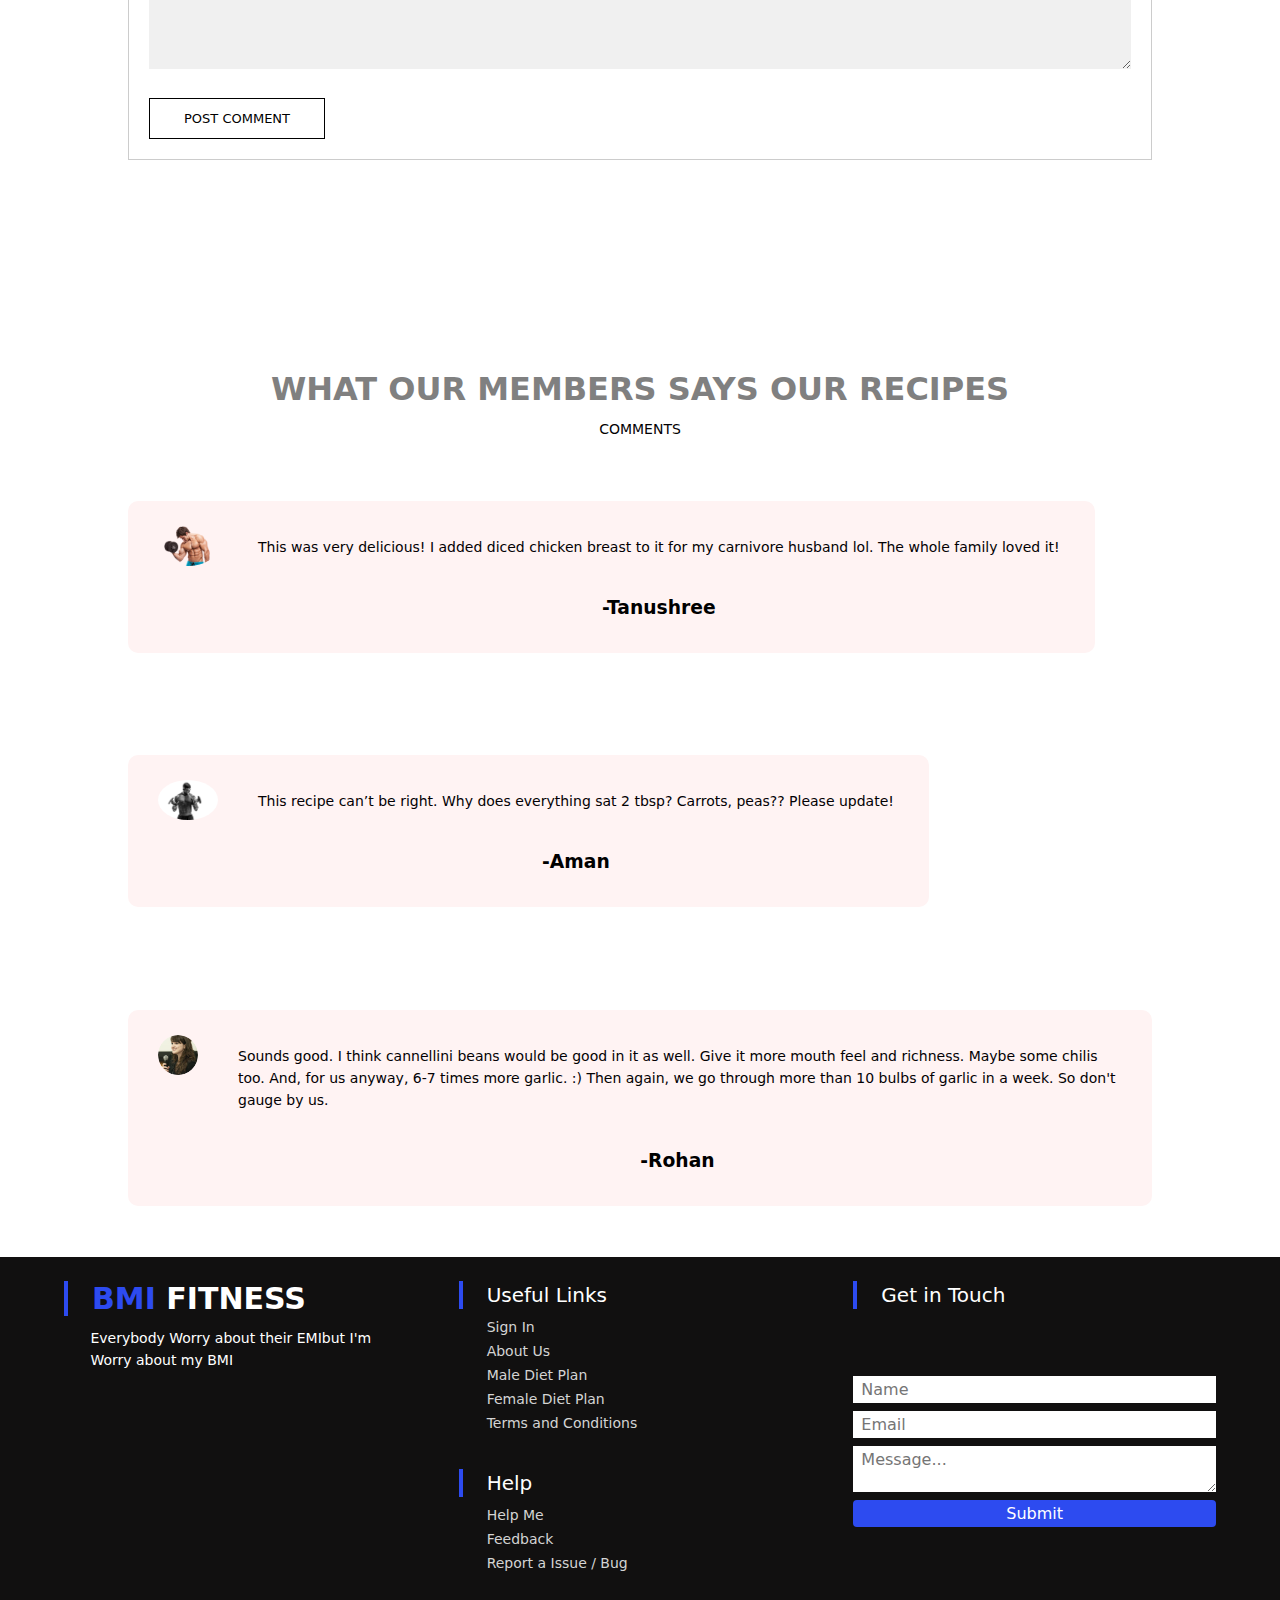
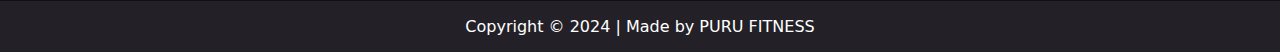
<file: recipe.html>
<!DOCTYPE html>
<html lang="en">
<head>
    <meta charset="UTF-8">
    <meta name="viewport" content="width=device-width, initial-scale=1.0">
    <title>BMI calculator - Home</title>
    <link rel="stylesheet" href="service.css">

    <link rel="icon" href="./images/icon.png" type="image/x-icon">
    <link rel="stylesheet" href="https://cdnjs.cloudflare.com/ajax/libs/font-awesome/6.1.1/css/all.min.css" integrity="sha512-KfkfwYDsLkIlwQp6LFnl8zNdLGxu9YAA1QvwINks4PhcElQSvqcyVLLD9aMhXd13uQjoXtEKNosOWaZqXgel0g==" crossorigin="anonymous" referrerpolicy="no-referrer" />
</head>
<body>
    <div id="preloader"></div>
    
    <section id="female">
    <div class="nav">  
             <nav>
            <div class="logo">
              <img src="./images/icon.png" alt="logo" />
              <h1>BMI FITNESS</h1>
            </div>
            <ul>
              <li>
                <a href="home.html">HOME</a>
              </li>
              <li>
                <a href="services.html">SERVICES</a>
              </li>
              <li>
                <a href="diet-plan-female.html">FEMALE DIET PLAN</a>
              </li>
              <li>
                <a href="malediet.html">MALE DIET PLAN</a>
              </li>
              <li>
                <a href="contact.html">CONTACT US</a>
              </li>
            </ul>
            <div class="hamburger">
              <span class="line"></span>
              <span class="line"></span>
              <span class="line"></span>
            </div>
          </nav>
          <div class="menubar">
            <ul>
              <li>
                <a href="#">Home</a>
              </li>
              <li>
                <a href="#">Services</a>
              </li>
              <li>
                <a href="#">Blog</a>
              </li>
              <li>
                <a href="#">Contact Us</a>
              </li>
            </ul>
          </div>      
    </div></div>
    &nbsp;&nbsp;

  </section>

  <center> <h2 class="heading">Healthy, whole food recipes that nourish your body and your tastebuds...</h2>
  </center>
   
  <div id="courses">
  
    <div class="CSE">
        <h3>Rustic Italian Turkey Meatball Marinara</h3>
        <img src="./images/r1.jpg" width="70%" alt="1">
        <a href="" ><button class="apply">FIND A RECIPE</button></a>
    </div>
    <div class="MBA">
        <h3>Mediterranean-Inspired Side Salad</h3>
        <img src="./images/r2.jpg" alt="2">
        <a href="" ><button class="apply">FIND A RECIPE</button></a>
    </div>
    <div class="ECE">
        <h3>Homemade Turkey Sausage Breakfast Platter</h3>
        <img src="./images/r3.jpg" alt="3">
        <a href="" ><button class="apply">FIND A RECIPE</button></a>
    </div>
    <div class="HOSPITALITY">
        <h3>Overnight Oats with Peaches
            Creamy</h3>
        <img src="./images/r4.jpg" alt="4">
        <a href="" ><button class="apply">FIND A RECIPE</button></a>
    </div>
    <div class="PHARMANCY">
        <h3>Goulash with Turkey and Zucchini</h3>
        <img src="./images/r5.jpg" alt="5">
        <a href="" ><button class="apply">FIND A RECIPE</button></a>
    </div>
</div>
&nbsp;&nbsp;&nbsp;&nbsp;


<div id="courses">
  
    <div class="CSE">
        <h3>Parmesan Garlic Bread</h3>
        <img src="./images/r7.jpg" width="70%" alt="1">
        <br>
        <a href="" ><button class="apply">FIND A RECIPE</button></a>
    </div>
    <div class="MBA">
        <h3>Summer Garden Salad</h3>
        <img src="./images/r8.jpg" alt="2">
        <br>
        <a href="" ><button class="apply">FIND A RECIPE</button></a>
    </div>
    <div class="ECE">
        <h3>Savory Parmesan Oatmeal</h3>
        <img src="./images/r9.jpg" alt="3">
        <br>
        <a href="" ><button class="apply">FIND A RECIPE</button></a>
    </div>
    <div class="HOSPITALITY">
        <h3>Fruit Salad Side</h3>
        <img src="./images/r10.jpg" alt="4">
        <br>
        <a href="" ><button class="apply">FIND A RECIPE</button></a>
    </div>
    <div class="PHARMANCY">
        <h3>Fruity Smoothie Bowl </h3>
        <img src="./images/r6.jpg" alt="5">
        <br>
        <a href="" ><button class="apply">FIND A RECIPE</button></a>
    </div>
</div>
&nbsp;

<div id="courses">
  
    <div class="CSE">
        <h3>Oven-Baked Sweet Potato</h3>
        <img src="./images/r11.jpg" width="70%" alt="1">
        <br>
        <a href="" ><button class="apply">FIND A RECIPE</button></a>
    </div>
    <div class="MBA">
        <h3>Salmon Scampi</h3>
        <img src="./images/r12.jpg" alt="2">
        <br>
        <a href="" ><button class="apply">FIND A RECIPE</button></a>
    </div>
    <div class="ECE">
        <h3>Apple Side Salad</h3>
        <img src="./images/r13.jpg" alt="3">
        <br>
        <a href="" ><button class="apply">FIND A RECIPE</button></a>
    </div>
    <div class="HOSPITALITY">
        <h3>Quick Egg Salad
        </h3>
        <img src="./images/r14.jpg" alt="4">
        <br>
        <a href="" ><button class="apply">FIND A RECIPE</button></a>
    </div>
    <div class="PHARMANCY">
        <h3>Turkey and Bean Chili</h3>
        <img src="./images/r15.jpg" alt="5">
        <br>
        <a href="" ><button class="apply">FIND A RECIPE</button></a>
    </div>
</div>
&nbsp;&nbsp;

&nbsp;

<div id="courses">
  
    <div class="CSE">
        <h3>Rustic Red Rice</h3>
        <img src="./images/r16.jpg" width="70%" alt="1">
        <br>
        <a href="" ><button class="apply">FIND A RECIPE</button></a>
    </div>
    <div class="MBA">
        <h3>Easy Salmon Patties</h3>
        <img src="./images/r17.jpg" alt="2">
        <br>
        <a href="" ><button class="apply">FIND A RECIPE</button></a>
    </div>
    <div class="ECE">
        <h3>Chicken Berry Salad</h3>
        <img src="./images/r18.jpg" alt="3">
        <br>
        <a href="" ><button class="apply">FIND A RECIPE</button></a>
    </div>
    <div class="HOSPITALITY">
        <h3>Hummus Breakfast Bowl
        </h3>
        <img src="./images/r19.jpg" alt="4">
        <br>
        <a href="" ><button class="apply">FIND A RECIPE</button></a>
    </div>
    <div class="PHARMANCY">
        <h3>Breakfast Fried Rice</h3>
        <img src="./images/r20.jpg" alt="5">
        <br>
        <a href="" ><button class="apply">FIND A RECIPE</button></a>
    </div>
</div>
&nbsp;&nbsp;


&nbsp;

<div id="courses">
  
    <div class="CSE">
        <h3>Tomato and Chickpea Soup</h3>
        <img src="./images/r21.jpg" width="70%" alt="1">
        <br>
        <a href="" ><button class="apply">FIND A RECIPE</button></a>
    </div>
    <div class="MBA">
        <h3>Blueberry and Kale Protein</h3>
        <img src="./images/r22.jpg" alt="2">
        <br>
        <a href="" ><button class="apply">FIND A RECIPE</button></a>
    </div>
    <div class="ECE">
        <h3>Italian Side Salad</h3>
        <img src="./images/r23.jpg" alt="3">
        <br>
        <a href="" ><button class="apply">FIND A RECIPE</button></a>
    </div>
    <div class="HOSPITALITY">
        <h3>Vegetarian Lentil Bolognese
        </h3>
        <img src="./images/r24.jpg" alt="4">
        <br>
        <a href="" ><button class="apply">FIND A RECIPE</button></a>
    </div>
    <div class="PHARMANCY">
        <h3>Pasta e Fagioli</h3>
        <img src="./images/r25.jpg" alt="5">
        <br>
        <a href="" ><button class="apply">FIND A RECIPE</button></a>
    </div>
</div>
&nbsp;&nbsp;


<section class="blog-content">
<div class="comment-box">
    <h3>Leave a comment</h3>
<form class="comment-form">
    <input type="text"  placeholder="Entername">  
    <input type="email" placeholder="Enter email ">  
    <textarea rows="5"  placeholder="Your comment"></textarea>
    <button type="submit" class="hero-btn red-btn">POST COMMENT</button> 
  </form> 
     </form>     
</div>
</div></section> 

<section class="thoughts">
    <h1>WHAT OUR MEMBERS SAYS OUR RECIPES</h1>
    <p><strong>COMMENTS</strong></p>
    <div class="row">
        <div class="thoughts-col">
            <img src="./images/malediet2.png">
            <div>
               <p>This was very delicious! I added diced chicken breast to it for my carnivore husband lol. The whole family loved it!</p>
 <br><h3>-Tanushree</h3>
            </div>
        </div></div>
        <div class="row">
            <div class="thoughts-col">
                <img src="./images/malediet1.jpg">
                <div>
                  <p>This recipe can’t be right. Why does everything sat 2 tbsp? Carrots, peas?? Please update!</p>
     <br><h3>-Aman</h3>
     
                </div></div>
            </div>
            
    </div>
    <div class="row">
        <div class="thoughts-col">
            <img src="./images/member.png">
            <div>
              <p>Sounds good. I think cannellini beans would be good in it as well. Give it more mouth feel and richness. Maybe some chilis too. And, for us anyway, 6-7 times more garlic. :) Then again, we go through more than 10 bulbs of garlic in a week. So don't gauge by us.</p>
 <br><h3>-Rohan</h3>
 
            </div></div>
</div>
</section>









  




  <footer>
    <div class="f-item-con">
        <div class="app-info">
            <span class='app-name'>
                <span class='app-initial'>BMI</span> FITNESS
            </span>
            <p>Everybody Worry about their <strong>EMI</strong>but
                I'm Worry about my <strong>BMI</strong></p>
        </div>
        <div class="useful-links">
            <div class="footer-title">Useful Links</div>
            <ul>
                <li>Sign In</li>
                <li>About Us</li>
                <li>Male Diet Plan</li>
                <li>Female Diet Plan</li>
                <li>Terms and Conditions</li>
            </ul>
        </div>
        <div class="help-sec">
            <div class="footer-title">Help</div>
            <ul>
                <li>Help Me</li>
                <li>Feedback</li>
                <li>Report a Issue / Bug</li>
            </ul>
        </div>
        <div class="g-i-t">
            <div class="footer-title">Get in Touch</div>
            <form action="https://api.web3forms.com/submit" method="post" class="space-y-2">
                <input type="hidden" name="access_key" value="2d0f22e5-c5a9-4c11-82db-b1d62a55c30e">
                <input type="text" name="g-name" class="g-inp" id="g-name" placeholder='Name' />
                <input type="email" name="g-email" class="g-inp" id="g-email" placeholder='Email' />
                <textarea type="text" name="g-msg" class="g-inp h-40 resize-none" id="g-msg"
                    placeholder='Message...'></textarea>
                <button type="submit" class='f-btn'>Submit</button>
            </form>
        </div>
    </div>
    <div class='cr-con'>Copyright &copy; 2024 | Made by PURU FITNESS</div>
</footer>

    <script>
      var loader = document.getElementById("preloader");
      window.addEventListener("load",function(){
        loader.style.display="none";
      })
    </script>
    
    

</body></html>
</file>
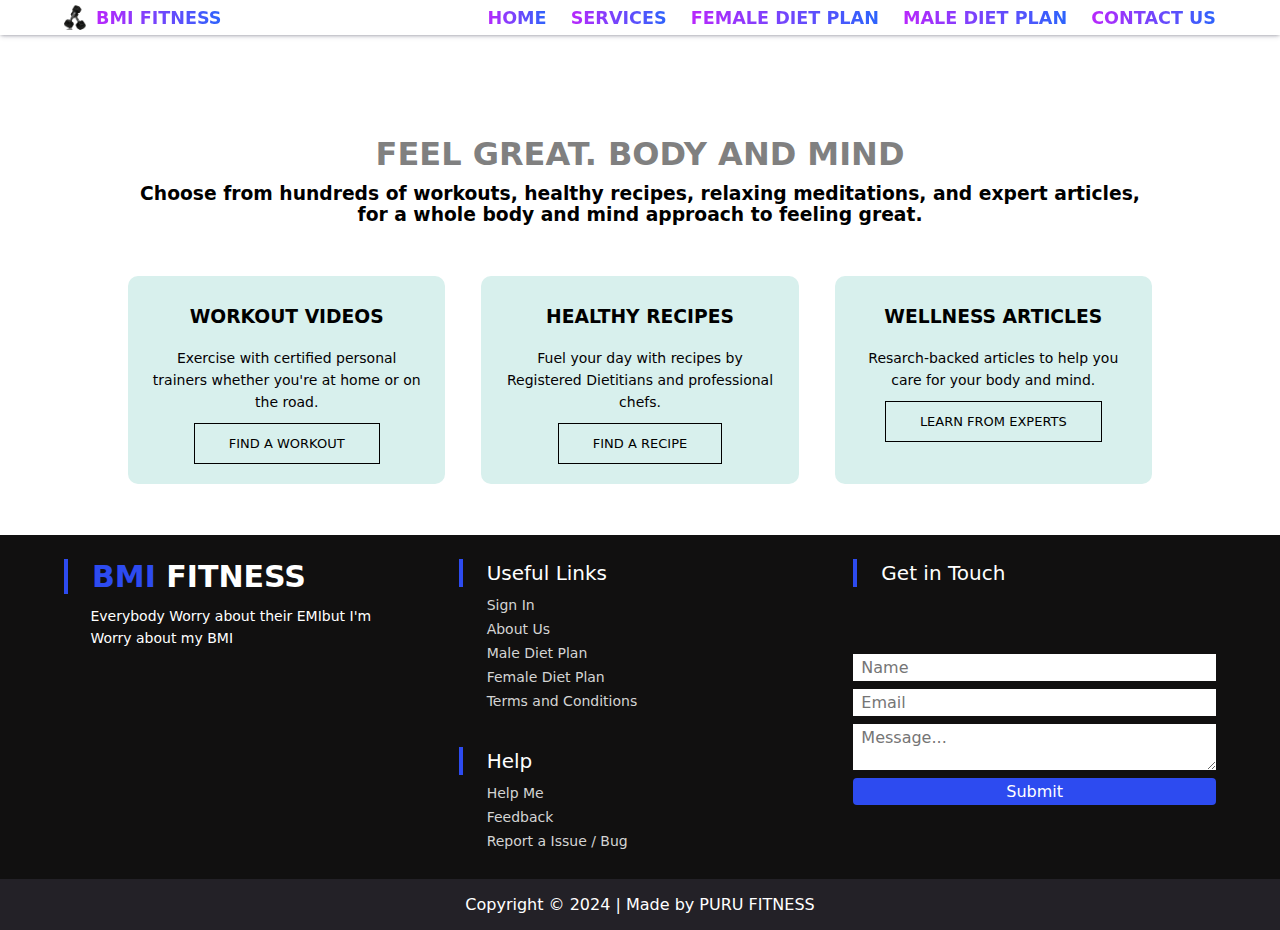
<file: services.html>
<!DOCTYPE html>
<html lang="en">
<head>
    <meta charset="UTF-8">
    <meta name="viewport" content="width=device-width, initial-scale=1.0">
    <title>BMI calculator - Home</title>
    <link rel="stylesheet" href="service.css">

    <link rel="icon" href="./images/icon.png" type="image/x-icon">
    <link rel="stylesheet" href="https://cdnjs.cloudflare.com/ajax/libs/font-awesome/6.1.1/css/all.min.css" integrity="sha512-KfkfwYDsLkIlwQp6LFnl8zNdLGxu9YAA1QvwINks4PhcElQSvqcyVLLD9aMhXd13uQjoXtEKNosOWaZqXgel0g==" crossorigin="anonymous" referrerpolicy="no-referrer" />
</head>
<body>
    <div id="preloader"></div>
    
    <section id="female">
    <div class="nav">  
             <nav>
            <div class="logo">
              <img src="./images/icon.png" alt="logo" />
              <h1>BMI FITNESS</h1>
            </div>
            <ul>
              <li>
                <a href="home.html">HOME</a>
              </li>
              <li>
                <a href="services.html">SERVICES</a>
              </li>
              <li>
                <a href="diet-plan-female.html">FEMALE DIET PLAN</a>
              </li>
              <li>
                <a href="malediet.html">MALE DIET PLAN</a>
              </li>
              <li>
                <a href="contact.html">CONTACT US</a>
              </li>
            </ul>
            <div class="hamburger">
              <span class="line"></span>
              <span class="line"></span>
              <span class="line"></span>
            </div>
          </nav>
          <div class="menubar">
            <ul>
              <li>
                <a href="#">Home</a>
              </li>
              <li>
                <a href="#">Services</a>
              </li>
              <li>
                <a href="#">Blog</a>
              </li>
              <li>
                <a href="#">Contact Us</a>
              </li>
            </ul>
          </div>      
    </div></div>

  </section>








  
<section class="course">
  <h1>FEEL GREAT. BODY AND MIND</h1>
  <h3>Choose from hundreds of workouts, healthy recipes, relaxing meditations, and expert articles, for a whole body and mind approach to feeling great.</h3>
<div class="row">
  <div class="course-col">
      <h3>WORKOUT VIDEOS</h3>
      <p>Exercise with certified personal trainers whether you're at home or on the road.</p>
      <a href="workout.html" class="hero-btn">FIND A WORKOUT</a>
  </div>
  <div class="course-col">
      <h3>HEALTHY RECIPES</h3>
      <p>Fuel your day with recipes by Registered Dietitians and professional chefs.</p> <a href="recipe.html"class="hero-btn red-btn">FIND A RECIPE</a>
    </div>
  <div class="course-col">
      <h3>WELLNESS ARTICLES</h3>
     <p>Resarch-backed articles to help you care for your body and mind.</p><a href="https://www.health.harvard.edu/topics/exercise-and-fitness"class="hero-btn red-btn">LEARN FROM EXPERTS</a>
     </div></div>
 
</div></section>






















  <footer>
    <div class="f-item-con">
        <div class="app-info">
            <span class='app-name'>
                <span class='app-initial'>BMI</span> FITNESS
            </span>
            <p>Everybody Worry about their <strong>EMI</strong>but
                I'm Worry about my <strong>BMI</strong></p>
        </div>
        <div class="useful-links">
            <div class="footer-title">Useful Links</div>
            <ul>
                <li>Sign In</li>
                <li>About Us</li>
                <li>Male Diet Plan</li>
                <li>Female Diet Plan</li>
                <li>Terms and Conditions</li>
            </ul>
        </div>
        <div class="help-sec">
            <div class="footer-title">Help</div>
            <ul>
                <li>Help Me</li>
                <li>Feedback</li>
                <li>Report a Issue / Bug</li>
            </ul>
        </div>
        <div class="g-i-t">
            <div class="footer-title">Get in Touch</div>
            <form action="https://api.web3forms.com/submit" method="post" class="space-y-2">
                <input type="hidden" name="access_key" value="2d0f22e5-c5a9-4c11-82db-b1d62a55c30e">
                <input type="text" name="g-name" class="g-inp" id="g-name" placeholder='Name' />
                <input type="email" name="g-email" class="g-inp" id="g-email" placeholder='Email' />
                <textarea type="text" name="g-msg" class="g-inp h-40 resize-none" id="g-msg"
                    placeholder='Message...'></textarea>
                <button type="submit" class='f-btn'>Submit</button>
            </form>
        </div>
    </div>
    <div class='cr-con'>Copyright &copy; 2024 | Made by PURU FITNESS</div>
</footer>

    <script>
      var loader = document.getElementById("preloader");
      window.addEventListener("load",function(){
        loader.style.display="none";
      })
    </script>
    
    

</body></html>
</file>
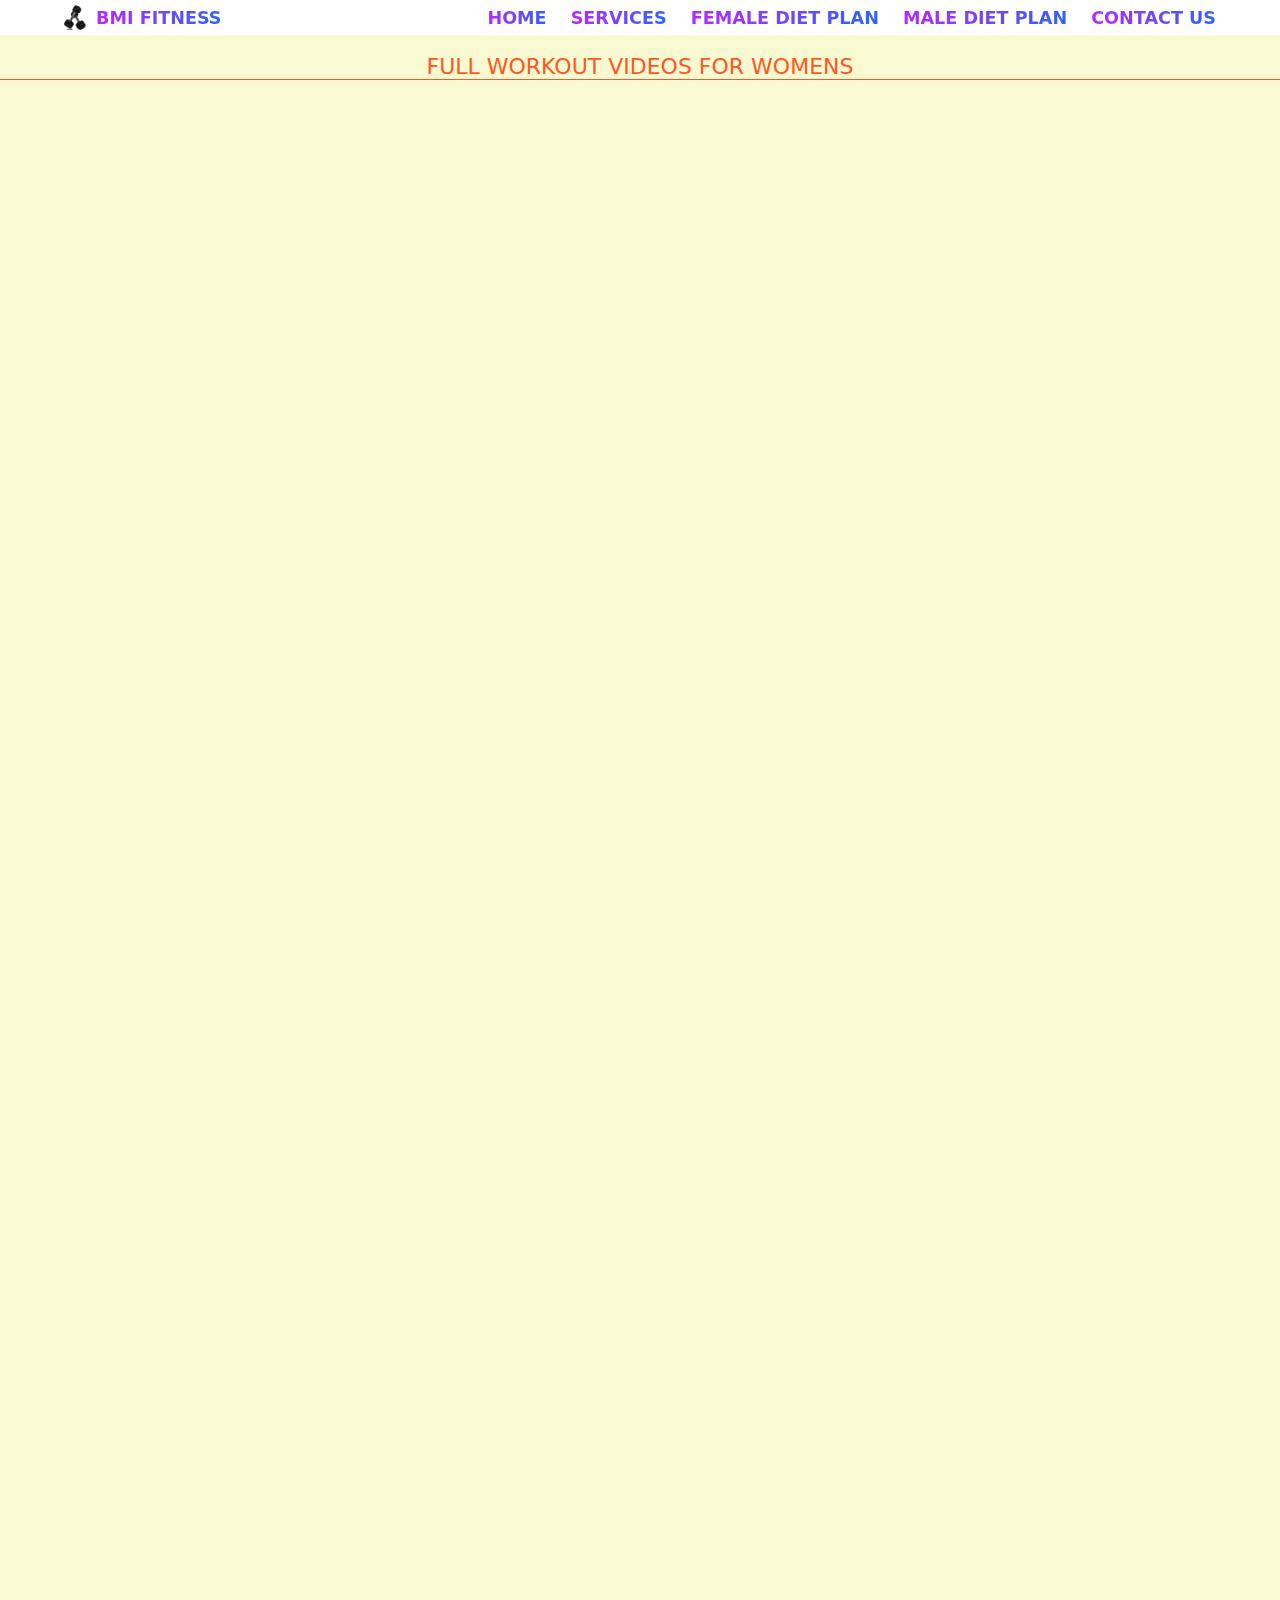
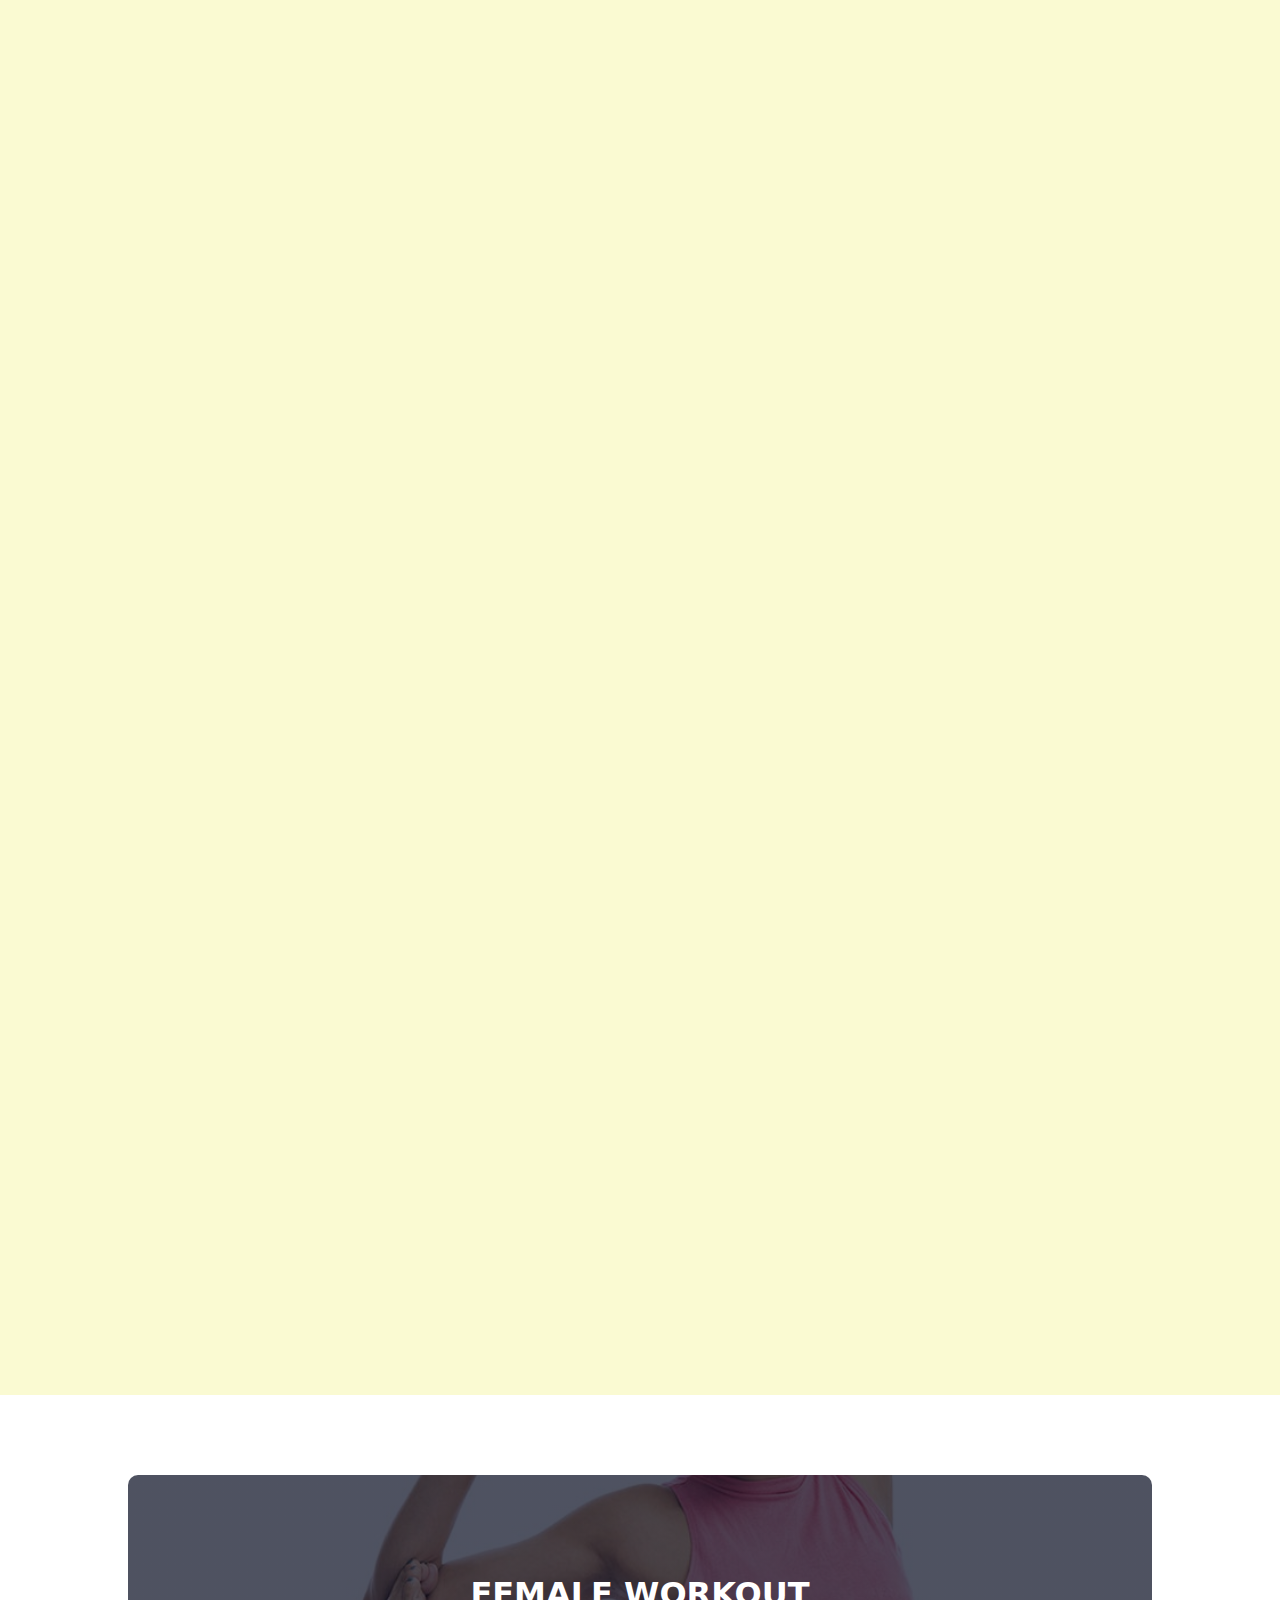
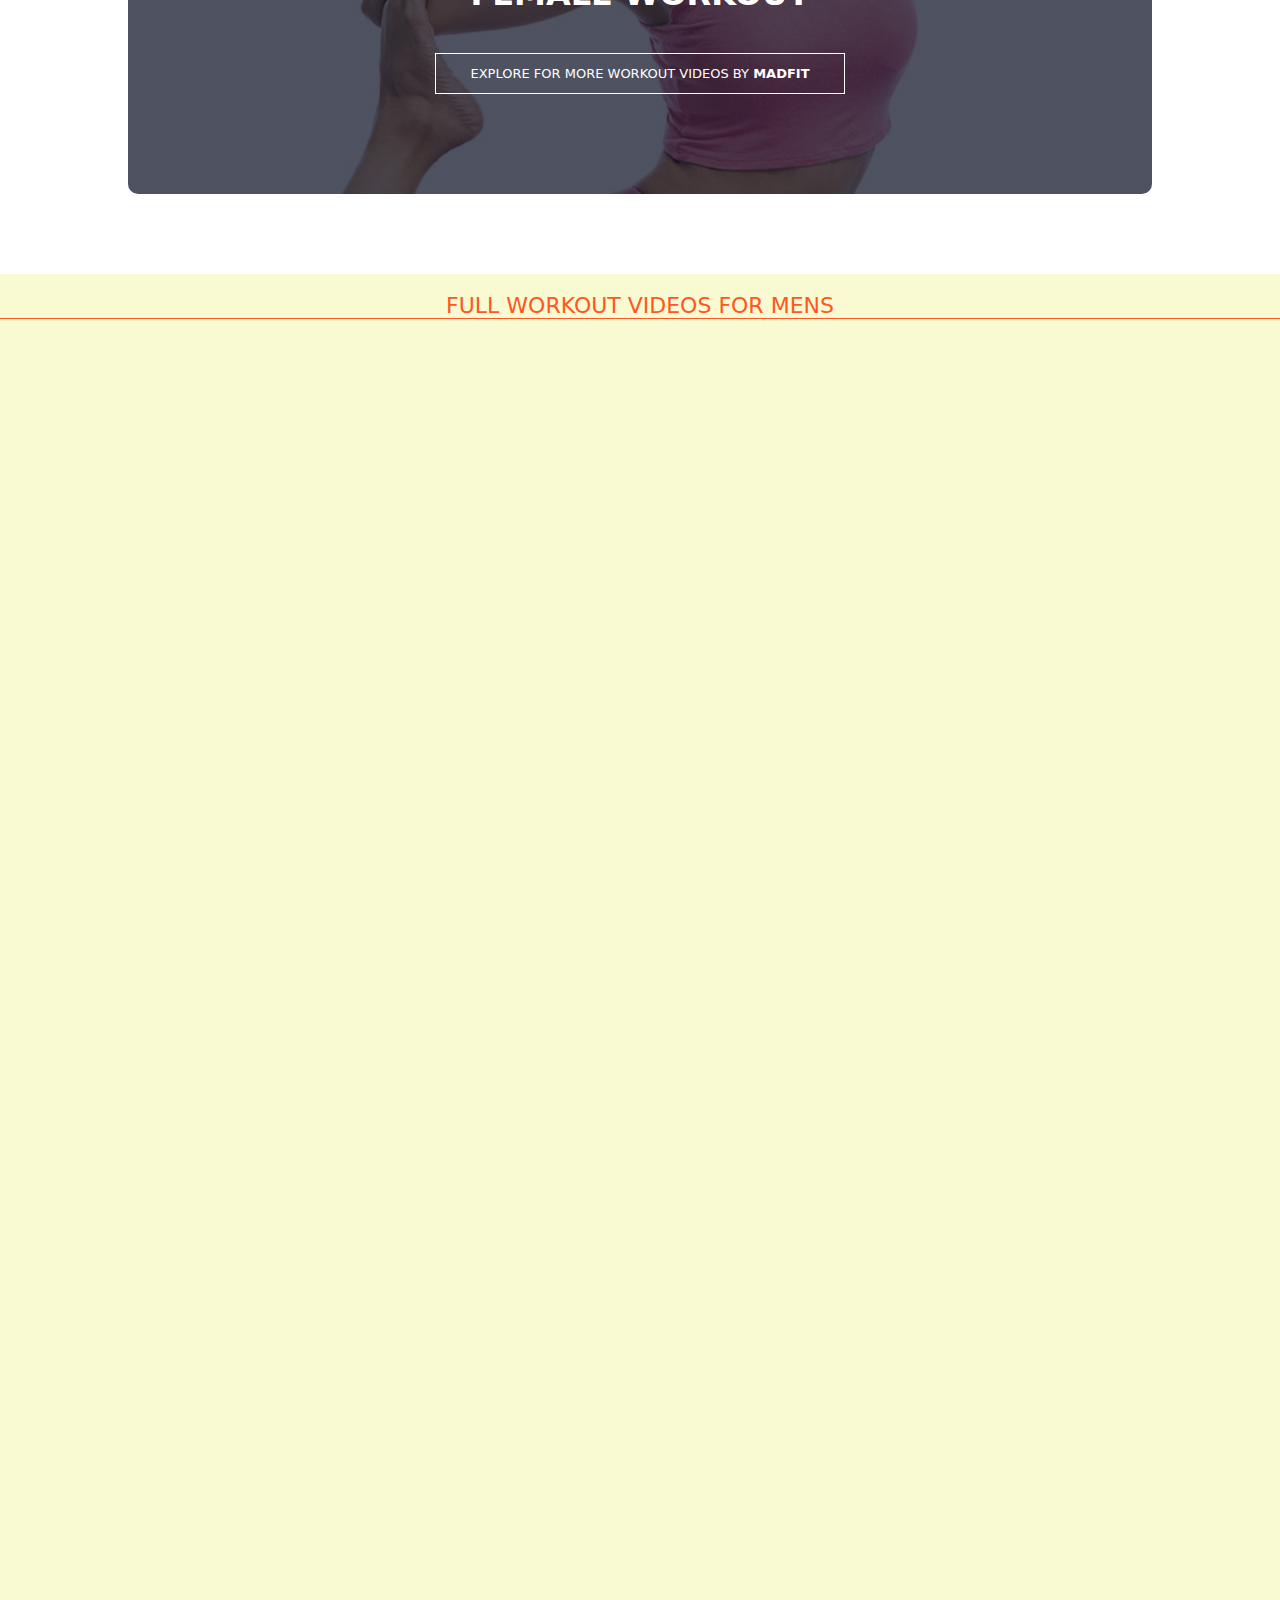
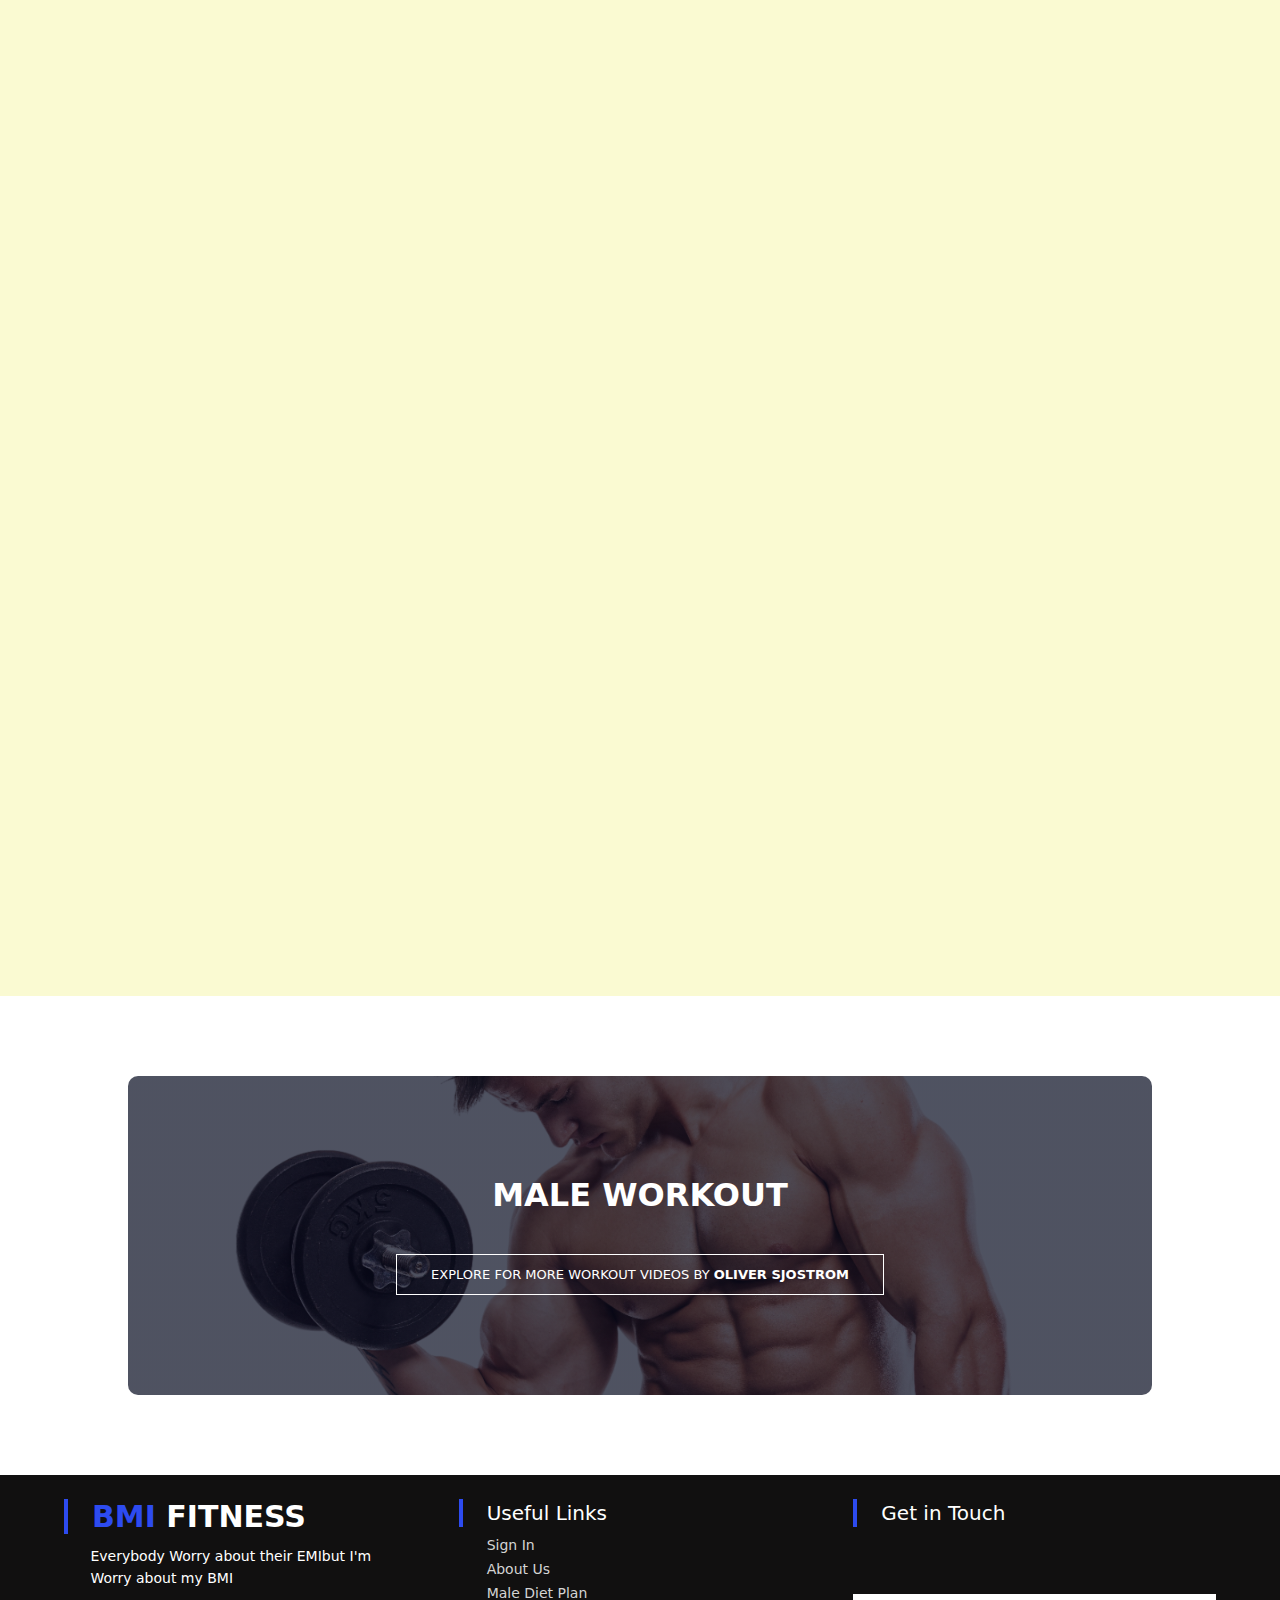
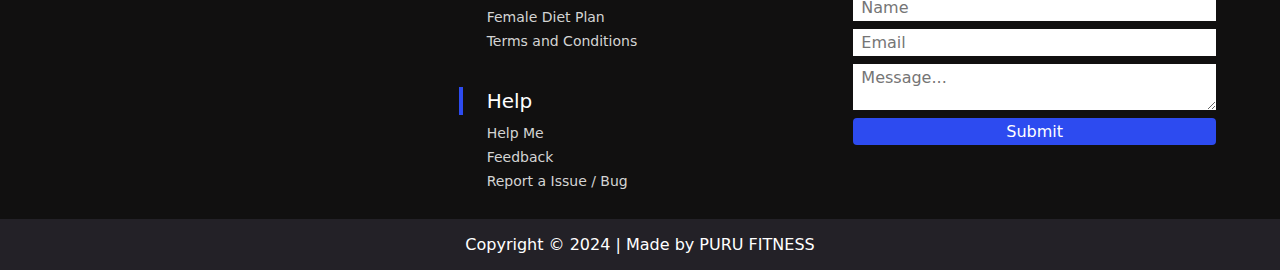
<file: workout.html>
<!DOCTYPE html>
<html lang="en">
<head>
    <meta charset="UTF-8">
    <meta name="viewport" content="width=device-width, initial-scale=1.0">
    <title>BMI calculator - Home</title>
    <link rel="stylesheet" href="service.css">

    <link rel="icon" href="./images/dumble.png" type="image/x-icon">
    <link rel="stylesheet" href="https://cdnjs.cloudflare.com/ajax/libs/font-awesome/6.1.1/css/all.min.css" integrity="sha512-KfkfwYDsLkIlwQp6LFnl8zNdLGxu9YAA1QvwINks4PhcElQSvqcyVLLD9aMhXd13uQjoXtEKNosOWaZqXgel0g==" crossorigin="anonymous" referrerpolicy="no-referrer" />
</head>
<body>
    <div id="preloader"></div>
    
    <section id="female">
    <div class="nav">  
             <nav>
            <div class="logo">
              <img src="./images/icon.png" alt="logo" />
              <h1>BMI FITNESS</h1>
            </div>
            <ul>
              <li>
                <a href="home.html">HOME</a>
              </li>
              <li>
                <a href="services.html">SERVICES</a>
              </li>
              <li>
                <a href="diet-plan-female.html">FEMALE DIET PLAN</a>
              </li>
              <li>
                <a href="malediet.html">MALE DIET PLAN</a>
              </li>
              <li>
                <a href="contact.html">CONTACT US</a>
              </li>
            </ul>
            <div class="hamburger">
              <span class="line"></span>
              <span class="line"></span>
              <span class="line"></span>
            </div>
          </nav>
          <div class="menubar">
            <ul>
              <li>
                <a href="#">Home</a>
              </li>
              <li>
                <a href="#">Services</a>
              </li>
              <li>
                <a href="#">Blog</a>
              </li>
              <li>
                <a href="#">Contact Us</a>
              </li>
            </ul>
          </div>      
    </div></div>

  </section>
  

  <section class="vedio1">
    &nbsp;&nbsp;&nbsp;
    <center> <h2 class="heading">FULL WORKOUT VIDEOS FOR WOMENS</h2>
    </center>
    <br>
   <center><iframe width="560" height="315" src="https://www.youtube.com/embed/GViX8riaHX4?si=2bxwMzDyMsY9VctC" title="YouTube video player" frameborder="0" allow="accelerometer; autoplay; clipboard-write; encrypted-media; gyroscope; picture-in-picture; web-share" referrerpolicy="strict-origin-when-cross-origin" allowfullscreen></iframe> &nbsp; <iframe width="560" height="315" src="https://www.youtube.com/embed/ow3hpYJqYEI?si=IUmjJaNDpP-j8qq9" title="YouTube video player" frameborder="0" allow="accelerometer; autoplay; clipboard-write; encrypted-media; gyroscope; picture-in-picture; web-share" referrerpolicy="strict-origin-when-cross-origin" allowfullscreen></iframe></center>
 <center><iframe width="560" height="315" src="https://www.youtube.com/embed/nardrbgqZ00?si=BRg8_4NuX4MkVniv" title="YouTube video player" frameborder="0" allow="accelerometer; autoplay; clipboard-write; encrypted-media; gyroscope; picture-in-picture; web-share" referrerpolicy="strict-origin-when-cross-origin" allowfullscreen></iframe> &nbsp; <iframe width="560" height="315" src="https://www.youtube.com/embed/fcWHwYzMQwE?si=dc9wgftaXIf6dvB8" title="YouTube video player" frameborder="0" allow="accelerometer; autoplay; clipboard-write; encrypted-media; gyroscope; picture-in-picture; web-share" referrerpolicy="strict-origin-when-cross-origin" allowfullscreen></iframe></center>
 <center><iframe width="560" height="315" src="https://www.youtube.com/embed/ZTkDOPufyiM?si=E0D0jbPf9H5rxxuV" title="YouTube video player" frameborder="0" allow="accelerometer; autoplay; clipboard-write; encrypted-media; gyroscope; picture-in-picture; web-share" referrerpolicy="strict-origin-when-cross-origin" allowfullscreen></iframe> &nbsp; <iframe width="560" height="315" src="https://www.youtube.com/embed/X17GuUz9b1k?si=XkGApt3QGsa9J79-" title="YouTube video player" frameborder="0" allow="accelerometer; autoplay; clipboard-write; encrypted-media; gyroscope; picture-in-picture; web-share" referrerpolicy="strict-origin-when-cross-origin" allowfullscreen></iframe></center>
 <center><iframe width="560" height="315" src="https://www.youtube.com/embed/tPrqiL4Ce2c?si=4sf74yIPBmO8QkC8" title="YouTube video player" frameborder="0" allow="accelerometer; autoplay; clipboard-write; encrypted-media; gyroscope; picture-in-picture; web-share" referrerpolicy="strict-origin-when-cross-origin" allowfullscreen></iframe> &nbsp; <iframe width="560" height="315" src="https://www.youtube.com/embed/FxW3nJMU3HI?si=U_69hykdvcBzj8S3" title="YouTube video player" frameborder="0" allow="accelerometer; autoplay; clipboard-write; encrypted-media; gyroscope; picture-in-picture; web-share" referrerpolicy="strict-origin-when-cross-origin" allowfullscreen></iframe></center>
 <center><iframe width="560" height="315" src="https://www.youtube.com/embed/MU_3eoa1-X0?si=M2k5cpICSNKUsPPh" title="YouTube video player" frameborder="0" allow="accelerometer; autoplay; clipboard-write; encrypted-media; gyroscope; picture-in-picture; web-share" referrerpolicy="strict-origin-when-cross-origin" allowfullscreen></iframe> &nbsp; <iframe width="560" height="315" src="https://www.youtube.com/embed/AjzdPR54hVg?si=FEa1RUnkOAehyBUd" title="YouTube video player" frameborder="0" allow="accelerometer; autoplay; clipboard-write; encrypted-media; gyroscope; picture-in-picture; web-share" referrerpolicy="strict-origin-when-cross-origin" allowfullscreen></iframe></center>
 <center><iframe width="560" height="315" src="https://www.youtube.com/embed/iOhxlOgRjkc?si=3xGdqflLkpmo2UKP" title="YouTube video player" frameborder="0" allow="accelerometer; autoplay; clipboard-write; encrypted-media; gyroscope; picture-in-picture; web-share" referrerpolicy="strict-origin-when-cross-origin" allowfullscreen></iframe> &nbsp; <iframe width="560" height="315" src="https://www.youtube.com/embed/v9ud3QKM5Us?si=_oCp6GBxXzhnBRii" title="YouTube video player" frameborder="0" allow="accelerometer; autoplay; clipboard-write; encrypted-media; gyroscope; picture-in-picture; web-share" referrerpolicy="strict-origin-when-cross-origin" allowfullscreen></iframe></center>
 <center><iframe width="560" height="315" src="https://www.youtube.com/embed/af49HZUnMNE?si=68_0ngMiRBiTut_6" title="YouTube video player" frameborder="0" allow="accelerometer; autoplay; clipboard-write; encrypted-media; gyroscope; picture-in-picture; web-share" referrerpolicy="strict-origin-when-cross-origin" allowfullscreen></iframe> &nbsp; <iframe width="560" height="315" src="https://www.youtube.com/embed/P_ouE8obuoU?si=GAxKsK1otUNaw6xq" title="YouTube video player" frameborder="0" allow="accelerometer; autoplay; clipboard-write; encrypted-media; gyroscope; picture-in-picture; web-share" referrerpolicy="strict-origin-when-cross-origin" allowfullscreen></iframe></center>
 <center><iframe width="560" height="315" src="https://www.youtube.com/embed/8zbtTd84WwU?si=a5__NWGQXhHdGHcz" title="YouTube video player" frameborder="0" allow="accelerometer; autoplay; clipboard-write; encrypted-media; gyroscope; picture-in-picture; web-share" referrerpolicy="strict-origin-when-cross-origin" allowfullscreen></iframe> &nbsp; <iframe width="560" height="315" src="https://www.youtube.com/embed/T7mT9VuH54I?si=z0xEhVz8Tcy6iK0E" title="YouTube video player" frameborder="0" allow="accelerometer; autoplay; clipboard-write; encrypted-media; gyroscope; picture-in-picture; web-share" referrerpolicy="strict-origin-when-cross-origin" allowfullscreen></iframe></center>
 <center><iframe width="560" height="315" src="https://www.youtube.com/embed/PqqJBaE4srs?si=abNzHlbgtIMyfVt4" title="YouTube video player" frameborder="0" allow="accelerometer; autoplay; clipboard-write; encrypted-media; gyroscope; picture-in-picture; web-share" referrerpolicy="strict-origin-when-cross-origin" allowfullscreen></iframe> &nbsp; <iframe width="560" height="315" src="https://www.youtube.com/embed/xYoKWuCbHnw?si=PSd2leOF_eV30psi" title="YouTube video player" frameborder="0" allow="accelerometer; autoplay; clipboard-write; encrypted-media; gyroscope; picture-in-picture; web-share" referrerpolicy="strict-origin-when-cross-origin" allowfullscreen></iframe></center>
</section>


<section class="cta">
    <h1>FEMALE WORKOUT </h1>
    <a href="https://youtube.com/@madfit?si=_deFvJ67Bt9v_q1O" class="hero-btn1">EXPLORE FOR MORE WORKOUT VIDEOS BY <strong>MADFIT</strong></a><style>
        .cta{
          margin: 80px auto;
          width: 80%;
          background-image: linear-gradient(rgba(4,9,30,0.7),rgba(4,9,30,0.7)), url(./images/banner2.jpg);
          background-position: center;
          background-size: cover;
          border-radius: 10px;
          text-align: center;
          padding: 100px 0;
        }
        .cta h1{
          color: #fff;
          margin-bottom: 40px;
          padding: 0;
        }
       
        .hero-btn1{
            display: inline-block;
            text-decoration: none;
            color: white;
            border: 1px solid white;
            padding: 12px 34px;
            font-size: 13px;
            background: transparent;
            position: relative;
            cursor: pointer;
        }
        .hero-btn1:hover{
            border: 1px solid #f44336;
            background: #f44336;
            transition: 1s;
        }
        </style>
    
</section>



<section class="vedio1">
    &nbsp;&nbsp;&nbsp;
    <center> <h2 class="heading">FULL WORKOUT VIDEOS FOR MENS</h2>
    </center>
    <br>
  <center><iframe width="560" height="315" src="https://www.youtube.com/embed/NJdNhgGkYlw?si=86hsC2Ol13uJoqMC" title="YouTube video player" frameborder="0" allow="accelerometer; autoplay; clipboard-write; encrypted-media; gyroscope; picture-in-picture; web-share" referrerpolicy="strict-origin-when-cross-origin" allowfullscreen></iframe> &nbsp; <iframe width="560" height="315" src="https://www.youtube.com/embed/3luLa7LUW-E?si=F8ABjI4Eli0rJGx3" title="YouTube video player" frameborder="0" allow="accelerometer; autoplay; clipboard-write; encrypted-media; gyroscope; picture-in-picture; web-share" referrerpolicy="strict-origin-when-cross-origin" allowfullscreen></iframe></center> 
  <center><iframe width="560" height="315" src="https://www.youtube.com/embed/ZAI4M1rKJRA?si=hKeJ89BGGmZZeXqB" title="YouTube video player" frameborder="0" allow="accelerometer; autoplay; clipboard-write; encrypted-media; gyroscope; picture-in-picture; web-share" referrerpolicy="strict-origin-when-cross-origin" allowfullscreen></iframe> &nbsp; <iframe width="560" height="315" src="https://www.youtube.com/embed/-aGYcEPOxdk?si=29uqsaoWVDD4V2JS" title="YouTube video player" frameborder="0" allow="accelerometer; autoplay; clipboard-write; encrypted-media; gyroscope; picture-in-picture; web-share" referrerpolicy="strict-origin-when-cross-origin" allowfullscreen></iframe></center> 
  <center><iframe width="560" height="315" src="https://www.youtube.com/embed/E4BpA2jCB2g?si=S4wEXMySVhAN8fZn" title="YouTube video player" frameborder="0" allow="accelerometer; autoplay; clipboard-write; encrypted-media; gyroscope; picture-in-picture; web-share" referrerpolicy="strict-origin-when-cross-origin" allowfullscreen></iframe> &nbsp; <iframe width="560" height="315" src="https://www.youtube.com/embed/UcI0crNuWhs?si=PEQ5w4mYqmLBl3M5" title="YouTube video player" frameborder="0" allow="accelerometer; autoplay; clipboard-write; encrypted-media; gyroscope; picture-in-picture; web-share" referrerpolicy="strict-origin-when-cross-origin" allowfullscreen></iframe></center> 
  <center><iframe width="560" height="315" src="https://www.youtube.com/embed/nixaLRF0Jd8?si=ijOHLGVeqmuS2gfN" title="YouTube video player" frameborder="0" allow="accelerometer; autoplay; clipboard-write; encrypted-media; gyroscope; picture-in-picture; web-share" referrerpolicy="strict-origin-when-cross-origin" allowfullscreen></iframe> &nbsp; <iframe width="560" height="315" src="https://www.youtube.com/embed/qSYbOnoFnnw?si=k459Vyqqd_9EzTTN" title="YouTube video player" frameborder="0" allow="accelerometer; autoplay; clipboard-write; encrypted-media; gyroscope; picture-in-picture; web-share" referrerpolicy="strict-origin-when-cross-origin" allowfullscreen></iframe></center> 
  <center><iframe width="560" height="315" src="https://www.youtube.com/embed/gh4Wr2vaJgw?si=Dg-BELeIMZcKaqxv" title="YouTube video player" frameborder="0" allow="accelerometer; autoplay; clipboard-write; encrypted-media; gyroscope; picture-in-picture; web-share" referrerpolicy="strict-origin-when-cross-origin" allowfullscreen></iframe> &nbsp; <iframe width="560" height="315" src="https://www.youtube.com/embed/YA3QBF79S3w?si=LKvGXAz8Ck8HLAYd" title="YouTube video player" frameborder="0" allow="accelerometer; autoplay; clipboard-write; encrypted-media; gyroscope; picture-in-picture; web-share" referrerpolicy="strict-origin-when-cross-origin" allowfullscreen></iframe></center> 
  <center><iframe width="560" height="315" src="https://www.youtube.com/embed/GafZxsyR-Bg?si=X9UzekaeL-YM20XK" title="YouTube video player" frameborder="0" allow="accelerometer; autoplay; clipboard-write; encrypted-media; gyroscope; picture-in-picture; web-share" referrerpolicy="strict-origin-when-cross-origin" allowfullscreen></iframe> &nbsp; <iframe width="560" height="315" src="https://www.youtube.com/embed/J212vz33gU4?si=fRTh7z9XmYRGkWUT" title="YouTube video player" frameborder="0" allow="accelerometer; autoplay; clipboard-write; encrypted-media; gyroscope; picture-in-picture; web-share" referrerpolicy="strict-origin-when-cross-origin" allowfullscreen></iframe></center> 
  <center><iframe width="560" height="315" src="https://www.youtube.com/embed/-hSma-BRzoo?si=0o5cIWNcy4BV4ws9" title="YouTube video player" frameborder="0" allow="accelerometer; autoplay; clipboard-write; encrypted-media; gyroscope; picture-in-picture; web-share" referrerpolicy="strict-origin-when-cross-origin" allowfullscreen></iframe> &nbsp; <iframe width="560" height="315" src="https://www.youtube.com/embed/onY-vv46tpU?si=PDYQSg8YJZvKvBXD" title="YouTube video player" frameborder="0" allow="accelerometer; autoplay; clipboard-write; encrypted-media; gyroscope; picture-in-picture; web-share" referrerpolicy="strict-origin-when-cross-origin" allowfullscreen></iframe></center> 
</section><style> .vedio1 {
     background-color: lightgoldenrodyellow;
}
</style>


<section class="cta2">
    <h1>MALE WORKOUT</h1>
    <a href="https://youtube.com/@oliversjostrom?si=BC4CzTxqmllBirso" class="hero-btn1">EXPLORE FOR MORE WORKOUT VIDEOS BY <strong>OLIVER SJOSTROM</strong></a><style>
        .cta2{
          margin: 80px auto;
          width: 80%;
          background-image: linear-gradient(rgba(4,9,30,0.7),rgba(4,9,30,0.7)), url(./images/malediet2.png);
          background-position: center;
          background-size: cover;
          border-radius: 10px;
          text-align: center;
          padding: 100px 0;
        }
        .cta2 h1{
          color: #fff;
          margin-bottom: 40px;
          padding: 0;
        }
       
        .hero-btn1{
            display: inline-block;
            text-decoration: none;
            color: white;
            border: 1px solid white;
            padding: 12px 34px;
            font-size: 13px;
            background: transparent;
            position: relative;
            cursor: pointer;
        }
        .hero-btn1:hover{
            border: 1px solid #f44336;
            background: #f44336;
            transition: 1s;
        }
        </style>
    
</section>







<footer>
    <div class="f-item-con">
        <div class="app-info">
            <span class='app-name'>
                <span class='app-initial'>BMI</span> FITNESS
            </span>
            <p>Everybody Worry about their <strong>EMI</strong>but
                I'm Worry about my <strong>BMI</strong></p>
        </div>
        <div class="useful-links">
            <div class="footer-title">Useful Links</div>
            <ul>
                <li>Sign In</li>
                <li>About Us</li>
                <li>Male Diet Plan</li>
                <li>Female Diet Plan</li>
                <li>Terms and Conditions</li>
            </ul>
        </div>
        <div class="help-sec">
            <div class="footer-title">Help</div>
            <ul>
                <li>Help Me</li>
                <li>Feedback</li>
                <li>Report a Issue / Bug</li>
            </ul>
        </div>
        <div class="g-i-t">
            <div class="footer-title">Get in Touch</div>
            <form action="https://api.web3forms.com/submit" method="post" class="space-y-2">
                <input type="hidden" name="access_key" value="2d0f22e5-c5a9-4c11-82db-b1d62a55c30e">
                <input type="text" name="g-name" class="g-inp" id="g-name" placeholder='Name' />
                <input type="email" name="g-email" class="g-inp" id="g-email" placeholder='Email' />
                <textarea type="text" name="g-msg" class="g-inp h-40 resize-none" id="g-msg"
                    placeholder='Message...'></textarea>
                <button type="submit" class='f-btn'>Submit</button>
            </form>
        </div>
    </div>
    <div class='cr-con'>Copyright &copy; 2024 | Made by PURU FITNESS</div>
</footer>

    <script>
      var loader = document.getElementById("preloader");
      window.addEventListener("load",function(){
        loader.style.display="none";
      })
    </script>
    
    

</body></html>
</file>
<file: styless.css>
/* Body styling */
body {
    font-family: 'Segoe UI', Tahoma, Geneva, Verdana, sans-serif;
    background: linear-gradient(135deg, #ff7f50, #ff1493); /* Vibrant gradient background */
    display: flex;
    justify-content: center;
    align-items: center;
    height: 100vh;
    margin: 0;
    color: #fff;
    text-align: center;
}

/* Container for the login form */
.login-container {
    background-color: white;
    padding: 40px;
    box-shadow: 0 8px 16px rgba(0, 0, 0, 0.2);
    border-radius: 12px;
    width: 100%;
    max-width: 400px;
    transform: translateY(-30px);
    animation: slideUp 0.5s ease-out;
    transition: transform 0.3s ease;
}

/* Heading styles */
h2 {
    margin-bottom: 30px;
    font-size: 2rem;
    font-weight: bold;
    color: #333;
    text-transform: uppercase;
    letter-spacing: 1px;
    text-shadow: 2px 2px 4px rgba(0, 0, 0, 0.2);
}

/* Input field styling */
.input-group {
    margin-bottom: 20px;
    text-align: left;
}

.input-group label {
    font-size: 14px;
    color: #555;
    display: block;
    margin-bottom: 5px;
    font-weight: 500;
}

.input-group input {
    width: 100%;
    padding: 12px;
    margin-top: 5px;
    border-radius: 6px;
    border: 1px solid #ddd;
    font-size: 16px;
    background-color: #f9f9f9;
    transition: all 0.3s ease;
}

/* Input focus effect */
.input-group input:focus {
    outline: none;
    border-color: #ff1493; /* Vibrant pink focus color */
    background-color: #fff;
}

/* Button styling */
button {
    width: 100%;
    padding: 12px;
    background-color: #ff7f50; /* Vibrant coral button */
    color: white;
    border: none;
    border-radius: 6px;
    font-size: 16px;
    cursor: pointer;
    transition: all 0.3s ease;
    box-shadow: 0 4px 8px rgba(0, 0, 0, 0.1);
}

button:hover {
    background-color: #ff6347;
    transform: translateY(-2px);
}

button:active {
    background-color: #e53e3e;
    transform: translateY(2px);
}

/* Error message styling */
#error-message {
    color: #e53e3e;
    font-size: 14px;
    margin-top: 15px;
    font-weight: bold;
}

/* Animation for the form */
@keyframes slideUp {
    0% {
        transform: translateY(-30px);
        opacity: 0;
    }
    100% {
        transform: translateY(0);
        opacity: 1;
    }
}

/* Social Media Buttons Styling */
.social-buttons {
    display: flex;
    justify-content: center;
    gap: 15px;
    margin-top: 20px;
}

.social-buttons a {
    display: inline-block;
    width: 45px;
    height: 45px;
    border-radius: 50%;
    background-color: #fff;
    color: #fff;
    text-align: center;
    line-height: 45px;
    box-shadow: 0 4px 8px rgba(0, 0, 0, 0.2);
    transition: all 0.3s ease;
}

.social-buttons a:hover {
    transform: translateY(-5px);
    box-shadow: 0 8px 16px rgba(0, 0, 0, 0.3);
}

.social-buttons .google {
    background-color: #db4437; /* Google Red */
}

.social-buttons .facebook {
    background-color: #3b5998; /* Facebook Blue */
}

.social-buttons .instagram {
    background-color: #e1306c; /* Instagram Pink */
}

.social-buttons a i {
    font-size: 20px;
    color: white;
}

/* Media query for responsiveness */
@media (max-width: 768px) {
    .login-container {
        padding: 30px;
        width: 80%;
        max-width: 350px;
    }

    h2 {
        font-size: 1.8rem;
    }
}

@media (max-width: 480px) {
    .login-container {
        padding: 20px;
        width: 90%;
        max-width: 300px;
    }

    h2 {
        font-size: 1.6rem;
    }

    .input-group input,
    button {
        padding: 10px;
    }
}
</file>
<file: female.css>
.slide1{
    min-height: 70vh;
    display: flex;
    align-items: center;
    justify-content: center;
    background: black;
    
    
  }
  .wrapper{
    position: relative;
    width: 700px;
    height: 400px;
    
  }
  .wrapper .img{
    position: absolute;
    width: 100%;
    height: 100%;
  }
  .wrapper .img img{
    height: 100%;
    width: 100%;
    object-fit: cover;
    clip-path: circle(0% at 0% 100%);
    transition: all 0.7s;
  }
  #one:checked ~ .img-1 img{
    clip-path: circle(150% at 0% 100%);
  }
  #two:checked ~ .img-1 img,
  #two:checked ~ .img-2 img{
    clip-path: circle(150% at 0% 100%);
  }
  #three:checked ~ .img-1 img,
  #three:checked ~ .img-2 img,
  #three:checked ~ .img-3 img{
    clip-path: circle(150% at 0% 100%);
  }
  #four:checked ~ .img-1 img,
  #four:checked ~ .img-2 img,
  #four:checked ~ .img-3 img,
  #four:checked ~ .img-4 img{
    clip-path: circle(150% at 0% 100%);
  }
  #five:checked ~ .img-1 img,
  #five:checked ~ .img-2 img,
  #five:checked ~ .img-3 img,
  #five:checked ~ .img-4 img,
  #five:checked ~ .img-5 img{
    clip-path: circle(150% at 0% 100%);
  }
  .wrapper .sliders{
    position: absolute;
    bottom: 20px;
    left: 50%;
    transform: translateX(-50%);
    z-index: 99;
    display: flex;
  }
  .wrapper .sliders label{
    border: 2px solid rgb(142,197,252);
    width: 13px;
    height: 13px;
    margin: 0 3px;
    border-radius: 50%;
    cursor: pointer;
    transition: all 0.3s ease;
  }
  #one:checked ~ .sliders label.one,
  #two:checked ~ .sliders label.two,
  #three:checked ~ .sliders label.three,
  #four:checked ~ .sliders label.four,
  #five:checked ~ .sliders label.five{
    width: 35px;
    border-radius: 14px;
    background: rgb(142,197,252);
  }
  .sliders label:hover{
    background: rgb(142,197,252);
  }
  input[type="radio"]{
    display: none;
  }

  *{padding: 0; margin:0; box-sizing: border-box; font-family: sans-serif;}
header{
	width: 100%;
	height: 80vh;
	background: grey;
	clip-path: polygon(0 0, 100% 0, 100% 80%, 0 90%);
}
.container4{
	width: 100%;
	display: flex;
	justify-content: center;
	align-items: center;
	color: white;
}
.left{
	flex-basis: 50%;
}
.right{
	flex-basis: 50%;
	max-width: 400px;
}
.right h1{
	color: #74b9ff;
	font-size: 50px;
}
.right p{
	font-size: 25px;
	margin:10px 0px;
    color: white;
}
.btn{
	background: transparent;
	padding: 10px 20px;
	color: #74b9ff;
	border: 1px solid #74b9ff;
	border-radius: 8px;
}
#blue{
	color:#74b9ff;
}



#services{
	padding: 50px 0px;
}
.services-info{
	text-align: center;
}
.services-info h1{
	font-size: 50px;
    color: black;
}
.services-info p{
	font-size: 25px;
	font-weight: bold;
    color: grey;
}
.services-row{
	display: grid;
	grid-template-columns: repeat(3,200px);
	grid-auto-rows: minmax(150px,auto);
	grid-gap: 3em;
	justify-content: center;
	padding-top: 20px;
}
.services-box{
	box-shadow: 2px 3px 5px rgb(144, 165, 234);
	padding: 10px;
	text-align: center;

}
.services-box i{
	background: #0984e3;
	color: white;
	font-size: 30px;
	padding: 10px;
	margin-top: -20px;
}
</file>
<file: main.css>
*,
*::before,
*::after {
  box-sizing: border-box;
}

body,
h1,
h2,
h3,
h4,
p,
figure,
blockquote,
dl,
dd,
ul,
input,
label {
  margin: 0;
  padding: 0;
}

p {
  line-height: 1.5;
  font-weight: 400;
  color: hsl(215, 17%, 44%);
  font-size: 1rem;
}

h1,
h2,
h3,
h4,
h5,
h6 {
  line-height: 1.1;
  font-weight: 600;
  color: hsl(215, 31%, 21%);
}

h2 {
  font-size: 2rem;
  margin-bottom: 2rem;
}

h3 {
  font-size: 1.5rem;
  width: -moz-max-content;
  width: max-content;
}

h4 {
  font-size: 1.25rem;
  display: inline;
}


ul,
ol ul[role=list],
ol[role=list] {
  list-style: none;
}


img,
picture {
  max-width: 100%;
  display: block;
}
input,
button,
textarea,
select {
  font: inherit;
}

@media (prefers-reduced-motion: reduce) {
  html:focus-within {
    scroll-behavior: auto;
  }
  *,
  *::before,
  *::after {
    animation-duration: 0.01ms !important;
    animation-iteration-count: 1 !important;
    transition-duration: 0.01ms !important;
    scroll-behavior: auto !important;
  }
}
input::-webkit-outer-spin-button,
input::-webkit-inner-spin-button {
  -webkit-appearance: none;
  margin: 0;
}

input[type=number] {
  -webkit-appearance: textfield;
     -moz-appearance: textfield;
          appearance: textfield;
  -webkit-appearance: hsl(215, 31%, 21%);
     -moz-appearance: hsl(215, 31%, 21%);
          appearance: hsl(215, 31%, 21%);
  outline: none;
  border: none;
  border: 1px solid hsl(200, 24%, 88%);
  border-radius: 0.75em;
  padding-inline: 1.5rem 1.25rem;
  padding-block: 1.25rem;
  font-weight: 600;
  width: 100%;
  font-size: 1.5rem;
}

#logo {
  width: 2.5rem;
  height: 2.5rem;
}
@media screen and (min-width: 87.5em) {
  #logo {
    width: 4em;
    height: 4em;
  }
}
.blue-shape {
  position: absolute;
  top: 0;
  right: 0;
  left: 0;
  width: 100%;
  height: 40rem;
  background: linear-gradient(315deg, #ebed5b 0%, rgba(220, 215, 134, 0) 100%);
  border-radius: 0 0 2.1875em 2.1875em;
  z-index: -1;
}

.hero-section {
  display: flex;
  flex-direction: column;
  align-items: center;
  justify-content: center;
  text-align: center;
  padding-inline: 1.5rem;
  padding-block-start: 2rem;
  gap: 3rem;
}
.hero-section .text-side {
  display: flex;
  flex-direction: column;
  align-items: center;
  justify-content: center;
  gap: 1.5rem;
}
.hero-section .text-side h1 {
  font-size: 3rem;
}
.hero-section .form-side {
  display: flex;
  flex-direction: column;
  align-items: center;
  justify-content: center;
  align-items: stretch;
  box-shadow: 16px 32px 56px 0px rgba(143, 174, 207, 0.25);
  border-radius: 1rem;
  background-color: hsl(0, 0%, 100%);
  padding: 1.5rem;
  gap: 1.5rem;

}
.hero-section .form-side .radios {
  display: flex;
  flex-direction: column;
  align-items: center;
  justify-content: center;
  flex-direction: row;
  justify-content: space-between;
  
}
.hero-section .form-side .radios .container {
  display: flex;
  flex-direction: column;
  align-items: center;
  justify-content: center;
  flex-direction: row;
  align-items: center;
}
.hero-section .form-side .radios .container .label-radio {
  font-size: 1rem;
  font-weight: 600;
  margin-inline-start: 1.125em;
  color: hsl(215, 31%, 21%);
}
.hero-section .form-side .radios input[type=radio] {
  -webkit-appearance: none;
  -moz-appearance: none;
       appearance: none;
  margin: 0;
  height: 1.9375em;
  width: 1.9375em;
  border-radius: 50%;
  cursor: pointer;
  transition: all 0.3s linear;
  display: grid;
  place-content: center;
  position: relative;
  z-index: 1;
}
.hero-section .form-side .radios input[type=radio]::after {
  content: "";
  width: 1.9375em;
  height: 1.9375em;
  border-radius: 50%;
  position: absolute;
  border: 1px solid hsl(200, 24%, 88%);
  transition: 120ms transform ease-in-out;
}
.hero-section .form-side .radios input[type=radio]:hover::after {
  border: 1px solid hsl(227, 92%, 58%);
}
.hero-section .form-side .radios input[type=radio].active::after {
  background-color: hsl(227, 92%, 58%);
  opacity: 0.15;
}
.hero-section .form-side .radios input[type=radio]::before {
  content: "";
  width: 1em;
  height: 1em;
  border-radius: 50%;
  transform: scale(0);
  transition: 120ms transform ease-in-out;
  background-color: hsl(227, 92%, 58%);
  position: relative;
  z-index: 2;
}
.hero-section .form-side .radios input[type=radio].active::before {
  transform: scale(1);
}
.hero-section .form-side .lab-unit {
  color: hsl(215, 17%, 44%);
  font-size: 0.875rem;
  align-self: start;
  margin-block-end: 0.75rem;
}
.hero-section .form-side .metric-unit {
  display: flex;
  flex-direction: column;
  align-items: center;
  justify-content: center;
  align-items: stretch;
  gap: 1rem;
}
.hero-section .form-side .metric-unit .metric-container {
  display: flex;
  flex-direction: column;
  align-items: center;
  justify-content: center;
  align-items: stretch;
  position: relative;
  
}
.hero-section .form-side .metric-unit .metric-container span {
  position: absolute;
  right: 0;
  width: -moz-min-content;
  width: min-content;
  right: 1.5rem;
  bottom: 1.25rem;
}
.hero-section .form-side .imperial-unit {
  display: flex;
  flex-direction: column;
  align-items: center;
  justify-content: center;
  gap: 1rem;
  display: none;
}
.hero-section .form-side .imperial-unit .imp-container {
  display: flex;
  flex-direction: column;
  align-items: center;
  justify-content: center;
}
.hero-section .form-side .imperial-unit .imp-container .field-imp {
  display: flex;
  flex-direction: column;
  align-items: center;
  justify-content: center;
  flex-direction: row;
  position: relative;
  gap: 1rem;
}
.hero-section .form-side .imperial-unit .imp-container .field-imp div {
  display: flex;
  flex-direction: column;
  align-items: center;
  justify-content: center;
  flex-direction: row;
  justify-content: space-between;
  position: relative;
}
.hero-section .form-side .imperial-unit .imp-container .field-imp .ft,
.hero-section .form-side .imperial-unit .imp-container .field-imp .st {
  position: absolute;
  right: 0;
  max-width: -moz-min-content;
  max-width: min-content;
  transform: translateX(-1.5rem);
}
.hero-section .form-side .imperial-unit .imp-container .field-imp .in,
.hero-section .form-side .imperial-unit .imp-container .field-imp .lbs {
  position: absolute;
  right: 1.25rem;
  max-width: -moz-min-content;
  max-width: min-content;
}
.hero-section .result {
  display: flex;
  flex-direction: column;
  align-items: center;
  justify-content: center;
  align-items: start;
  text-align: left;
  padding: 2rem;
  background: linear-gradient(90deg, #e5f507 0%, #ffc258 100%);
  border-radius: 1rem;
  font-size: 1rem;
  gap: 1.5rem;
}
.hero-section .result .welcome h3 {
  font-size: 1.5rem;
  color: hsl(0, 0%, 100%);
  margin-block-end: 1rem;
}
.hero-section .result .welcome p {
  font-weight: 400;
  font-size: 0.875rem;
}
.hero-section .result .result-number,
.hero-section .result .result-body-cont {
  display: none;
}
.hero-section .result p {
  color: hsl(0, 0%, 100%);
  font-weight: 600;
  margin-block-end: 0.75rem;
}
.hero-section .result #result-BMI {
  font-size: 3rem;
  color: hsl(0, 0%, 100%);
  font-weight: 600;
}
.hero-section .result #result-body {
  font-weight: 400;
  font-size: 0.875rem;
}
.hero-section .result #result-min-weight,
.hero-section .result #result-max-weight {
  font-weight: 700;
}




  .section-3{
    font-family: 'Outfit';
    background: linear-gradient(#eff6f7,#bfe3f7);
  }
  
    .contact-container{
      height: 100vh;
      display: flex;
      align-items: center;
      justify-content: space-evenly;
    
    }
    .contact-left{
      display: flex;
      flex-direction: column;
      align-items: start;
      gap: 20px;
    }
    .contact-left-title h2{
      font-weight: 600;
      color: #090909;
      font-size: 40px;
      margin-bottom: 5px;
    }
    .contact-left-title hr{
      border: none;
      width: 120px;
      height: 5px;
      background-color: #050505;
      border-radius: 10px;
      margin-bottom: 20px;
    }
    .contact-inputs{
      width: 400px;
      height: 50px;
      border: none;
      outline: none;
      padding-left: 25px;
      font-weight: 500;
      color: #666;
      border-radius: 50px;
    }
    .contact-left textarea{
      height: 140px;
      padding-top: 15px;
      border-radius: 20px;
    }
    .contact-inputs:focus{
      border: 2px solid #ff994f;
    
    }
    .contact-inputs::placeholder{
      color: #a9a9aa;
    }
    .contact-left button{
      display: flex;
      align-items: center;
      padding: 15px 30px;
      font-size: 16px;
      color: #fff;
      gap: 10px;
      border: none;
      border-radius: 50px;
      background: linear-gradient(270deg,#ff994f,#fa6d86);
      cursor: pointer;
    }
    .contact-left button image{
      height: 50px;
    }
    .contact-right img{
      width: 525px;
    }
  
.location{
    width: 80%;
    margin: auto;
    padding: 80px 0;

}
.location iframe{
    width: 100%;
}

.text{
  width: 90%;
  color: #fff;
  position: absolute;
  top: 50%;
  left: 50%;
  transform: translate(-50%,-50%);
  text-align: center;
}
.text-box h1{
  font-size: 62px;
}
.hero-btn{
  display: inline-block;
  text-decoration: none;
  color: #fff;
  border: 1px solid #fff;
  padding: 12px 34px;
  font-size: 13px;
  background: transparent;
  position: relative;
  cursor: pointer;
}
.hero-btn:hover{
  border: 1px solid #f44336;
  background: #f44336;
  transition: 1s;
}


.cta{
  margin: 100px auto;
  width: 80%;
  background-image: linear-gradient(rgba(4,9,30,0.7),rgba(4,9,30,0.7)), url(./images/fruit.webp);
  background-position: center;
  background-size: cover;
  border-radius: 10px;
  text-align: center;
  padding: 100px 0;
}
.cta h1{
  color: #fff;
  margin-bottom: 40px;
  padding: 0;
}
.cta-2{
  margin: 100px auto;
  width: 80%;
  background-image: linear-gradient(rgba(4,9,30,0.7),rgba(4,9,30,0.7)), url(./images/fruit2.webp);
  background-position: center;
  background-size: cover;
  border-radius: 10px;
  text-align: center;
  padding: 100px 0;
}
.cta-2 h1{
  color: #fff;
  margin-bottom: 40px;
  padding: 0;
}

*{
  margin: 0; padding: 0;
  border: 0; outline: 0;
  font-family:system-ui, -apple-system, BlinkMacSystemFont, 'Segoe UI', Roboto, Oxygen, Ubuntu, Cantarell, 'Open Sans', 'Helvetica Neue', sans-serif;
  list-style: none;
  text-decoration: none;
}
:root{
  --theme-col: #2d4bf0;
}
.space-y-2 > :not([hidden]) ~ :not([hidden]) {
  --tw-space-y-reverse: 0;
  margin-top: calc(0.5rem * calc(1 - var(--tw-space-y-reverse)));
  margin-bottom: calc(0.5rem * var(--tw-space-y-reverse));
}
footer{
  background-color: #111010;
}
.f-item-con{
  padding: 1.5rem 4rem;
  display: grid;
  grid-template-columns: repeat(3, minmax(0, 1fr));
  grid-gap: 2rem;
}
footer .app-name{
  color: white;
  border-left: 4px solid var(--theme-col);
  padding-left: 1.5rem;
  font-size: 1.875rem;
  line-height: 2.25rem;
  font-weight: 700;
}
.app-name .app-initial{
  color: var(--theme-col);
}
footer .app-info p{
  color: white;
  padding-left: 1.65rem;
}

footer .footer-title{ 
  font-size: 1.25rem;
  line-height: 1.75rem;
  color: white;
  border-left: 4px solid var(--theme-col);
  padding-left: 1.5rem;
  height: fit-content;
}
footer ul{ 
  padding-left: 1.75rem;
  color: white;
  font-size: 0.875rem/* 14px */;
  line-height: 1.25rem;
  margin-top: .5rem;
}
footer ul li{ 
  margin: .25rem 0;
  cursor: pointer;
  color: #d4d4d4;
  width: fit-content;
}
footer ul li:hover{
  color: white;
}
footer .help-sec{
  grid-column-start: 2;
}
footer .cr-con{
  background-color: #232127;
  color: white;
  padding: 1rem 4rem;
  text-align: center;
}
.g-i-t{
  display: grid;
  grid-column-start: 3;
  grid-row-start: 1;
  grid-row-end: 3;
}
.g-i-t form{
  display: flex;
  flex-direction: column;
  margin-top: 1rem;
  --tw-space-y-reverse: 0;
  margin-top: calc(0.5rem * calc(1 - var(--tw-space-y-reverse)));
  margin-bottom: calc(0.5rem * var(--tw-space-y-reverse));
}
form .g-inp{
  padding: .25rem .5rem;
  font-size: 16px;
}
.g-inp textarea{
  height: 150px;
}
.f-btn{
  padding: .25rem 1rem;
  background-color: var(--theme-col);
  border-radius: .25rem;
  font-size: 16px;
  color: white;
  font-weight: 500;
}
#preloader{
  background: #fff url(./images/loading-unscreen.gif) no-repeat center;
  background-size: 30%;
  height: 100vh;
  width: 100%;
  position: fixed;
  z-index: 100;
}
  
  body {
    padding: 0;
    margin: 0;
    font-family: "Poppins", sans-serif;
  }
  
  nav {
    padding: 5px 5%;
    display: flex;
    justify-content: space-between;
    align-items: center;
    box-shadow: rgba(50, 50, 93, 0.25) 0px 2px 5px -1px,
      rgba(0, 0, 0, 0.3) 0px 1px 3px -1px;
    z-index: 1;
  }
  nav .logo {
    display: flex;
    align-items: center;
  }
  nav .logo img {
    height: 25px;
    width: auto;
    margin-right: 10px;
  }
  nav .logo h1 {
    font-size: 1.1rem;
    background: linear-gradient(to right, #b927fc 0%, #2c64fc 100%);
    -webkit-background-clip: text;
    background-clip: text;
    -webkit-text-fill-color: transparent;
    font-weight: bolder;
  }
  
  nav ul {
    list-style: none;
    display: flex;
  }
  nav ul li {
    margin-left: 1.5rem;
  }
  nav ul li a {
    font-size: 1.1rem;
    background: linear-gradient(to right, #b927fc 0%, #2c64fc 100%);
    -webkit-background-clip: text;
    background-clip: text;
    -webkit-text-fill-color: transparent;
    font-weight: bold;
    font-style: normal;
  }
 
  nav ul li a:hover {
    background-color: #f5f5f5;
  }
  
  .hamburger {
    display: none;
    cursor: pointer;
  }
  
  .hamburger .line {
    width: 25px;
    height: 1px;
    background-color: #1f1f1f;
    display: block;
    margin: 7px auto;
    transition: all 0.3s ease-in-out;
  }
  .hamburger-active {
    transition: all 0.3s ease-in-out;
    transition-delay: 0.6s;
    transform: rotate(45deg);
  }
  
  .hamburger-active .line:nth-child(2) {
    width: 0px;
  }
  
  .hamburger-active .line:nth-child(1),
  .hamburger-active .line:nth-child(3) {
    transition-delay: 0.3s;
  }
  
  .hamburger-active .line:nth-child(1) {
    transform: translateY(12px);
  }
  
  .hamburger-active .line:nth-child(3) {
    transform: translateY(-5px) rotate(90deg);
  }
  
  .menubar {
    position: absolute;
    top: 0;
    left: -60%;
    display: flex;
    justify-content: center;
    align-items: flex-start;
    width: 60%;
    height: 100vh;
    padding: 20% 0;
    background: rgba(255, 255, 255);
    transition: all 0.5s ease-in;
    z-index: 2;
  }
  .active {
    left: 0;
    box-shadow: rgba(149, 157, 165, 0.2) 0px 8px 24px;
  }
  
  .menubar ul {
    padding: 0;
    list-style: none;
  }
  .menubar ul li {
    margin-bottom: 32px;
  }
  
  .menubar ul li a {
    text-decoration: none;
    color: #000;
    font-size: 95%;
    font-weight: 400;
    padding: 5px 10px;
    border-radius: 5px;
  }
  
  .menubar ul li a:hover {
    background-color: #f5f5f5;
  }
  @media screen and (max-width: 790px) {
    .hamburger {
      display: block;
    }
    nav ul {
      display: none;
    }
  }
</file>
<file: service.css>
#preloader{
    background: #fff url(./images/loading-unscreen.gif) no-repeat center;
    background-size: 30%;
    height: 100vh;
    width: 100%;
    position: fixed;
    z-index: 100;
  }
  body{
    margin: 0;
    padding: 0;
    font-family: 'Poppins', sans-serif;
}
    
    nav {
      padding: 5px 5%;
      display: flex;
      justify-content: space-between;
      align-items: center;
      box-shadow: rgba(50, 50, 93, 0.25) 0px 2px 5px -1px,
        rgba(0, 0, 0, 0.3) 0px 1px 3px -1px;
      z-index: 1;
    }
    nav .logo {
      display: flex;
      align-items: center;
    }
    nav .logo img {
      height: 25px;
      width: auto;
      margin-right: 10px;
    }
    nav .logo h1 {
      font-size: 1.1rem;
      background: linear-gradient(to right, #b927fc 0%, #2c64fc 100%);
      -webkit-background-clip: text;
      background-clip: text;
      -webkit-text-fill-color: transparent;
      font-weight: bolder;
    }
    
    nav ul {
      list-style: none;
      display: flex;
    }
    nav ul li {
      margin-left: 1.5rem;
    }
    nav ul li a {
      font-size: 1.1rem;
      background: linear-gradient(to right, #b927fc 0%, #2c64fc 100%);
      -webkit-background-clip: text;
      background-clip: text;
      -webkit-text-fill-color: transparent;
      font-weight: bold;
      font-style: normal;
    }
   
    nav ul li a:hover {
      background-color: #f5f5f5;
    }
    
    .hamburger {
      display: none;
      cursor: pointer;
    }
    
    .hamburger .line {
      width: 25px;
      height: 1px;
      background-color: #1f1f1f;
      display: block;
      margin: 7px auto;
      transition: all 0.3s ease-in-out;
    }
    .hamburger-active {
      transition: all 0.3s ease-in-out;
      transition-delay: 0.6s;
      transform: rotate(45deg);
    }
    
    .hamburger-active .line:nth-child(2) {
      width: 0px;
    }
    
    .hamburger-active .line:nth-child(1),
    .hamburger-active .line:nth-child(3) {
      transition-delay: 0.3s;
    }
    
    .hamburger-active .line:nth-child(1) {
      transform: translateY(12px);
    }
    
    .hamburger-active .line:nth-child(3) {
      transform: translateY(-5px) rotate(90deg);
    }
    
    .menubar {
      position: absolute;
      top: 0;
      left: -60%;
      display: flex;
      justify-content: center;
      align-items: flex-start;
      width: 60%;
      height: 100vh;
      padding: 20% 0;
      background: rgba(255, 255, 255);
      transition: all 0.5s ease-in;
      z-index: 2;
    }
    .active {
      left: 0;
      box-shadow: rgba(149, 157, 165, 0.2) 0px 8px 24px;
    }
    
    .menubar ul {
      padding: 0;
      list-style: none;
    }
    .menubar ul li {
      margin-bottom: 32px;
    }
    
    .menubar ul li a {
      text-decoration: none;
      color: #000;
      font-size: 95%;
      font-weight: 400;
      padding: 5px 10px;
      border-radius: 5px;
    }
    
    .menubar ul li a:hover {
      background-color: #f5f5f5;
    }
    @media screen and (max-width: 790px) {
      .hamburger {
        display: block;
      }
      nav ul {
        display: none;
      }
    }
  
  
    
    .course{
      width: 80%;
      margin: auto;
      text-align: center;
      padding-top: 100px;
  }
  p{
      color: #030103;
      font-size: 14px;
      font-weight: 300;
  line-height: 22px;
  padding: 10px;
  }
  .row{
      margin-top: 5%;
      display: flex;
      justify-content: space-between;
  }
  .course-col{
      flex-basis: 31%;
      background: #d8f0ed;
      border-radius: 10px;
      margin-bottom: 5%;
      padding: 20px 12px;
      box-sizing: border-box;
      transition: 0.5sec;
  
  }
  h3{
      text-align: center;
      font-weight: 600;
      margin: 10px 0;
  
  }
  .course-col:hover{
      box-shadow: 0 0 20px 0px rgba(0,0,0,0.2);
  }

  .hero-btn{
    display: inline-block;
    text-decoration: none;
    color: black;
    border: 1px solid black;
    padding: 12px 34px;
    font-size: 13px;
    background: transparent;
    position: relative;
    cursor: pointer;
}
.hero-btn:hover{
    border: 1px solid #f44336;
    background: #f44336;
    transition: 1s;
}

h1{
    color: grey;
}

#courses{
    display: flex;
    justify-content: space-around;
    text-align: center;
}

#courses img{
    width: 200px;
    border-radius: 10px;
    border: 2px solid #000;
    margin: auto;
}

.apply{
    margin-top: 4%;
    background-color: orangered;
    padding: 0.7rem 1rem;
    color: #fff;
    border: none;
    border-radius: 10px;
}

.campus{
    width: 80%;
    max-width: auto;
    text-align: center;
    padding-top: 50px;
}



  
*{
    margin: 0; padding: 0;
    border: 0; outline: 0;
    font-family:system-ui, -apple-system, BlinkMacSystemFont, 'Segoe UI', Roboto, Oxygen, Ubuntu, Cantarell, 'Open Sans', 'Helvetica Neue', sans-serif;
    list-style: none;
    text-decoration: none;
  }
  :root{
    --theme-col: #2d4bf0;
  }
  .space-y-2 > :not([hidden]) ~ :not([hidden]) {
    --tw-space-y-reverse: 0;
    margin-top: calc(0.5rem * calc(1 - var(--tw-space-y-reverse)));
    margin-bottom: calc(0.5rem * var(--tw-space-y-reverse));
  }
  footer{
    background-color: #111010;
  }
  .f-item-con{
    padding: 1.5rem 4rem;
    display: grid;
    grid-template-columns: repeat(3, minmax(0, 1fr));
    grid-gap: 2rem;
  }
  footer .app-name{
    color: white;
    border-left: 4px solid var(--theme-col);
    padding-left: 1.5rem;
    font-size: 1.875rem;
    line-height: 2.25rem;
    font-weight: 700;
  }
  .app-name .app-initial{
    color: var(--theme-col);
  }
  footer .app-info p{
    color: white;
    padding-left: 1.65rem;
  }
  
  footer .footer-title{ 
    font-size: 1.25rem;
    line-height: 1.75rem;
    color: white;
    border-left: 4px solid var(--theme-col);
    padding-left: 1.5rem;
    height: fit-content;
  }
  footer ul{ 
    padding-left: 1.75rem;
    color: white;
    font-size: 0.875rem/* 14px */;
    line-height: 1.25rem;
    margin-top: .5rem;
  }
  footer ul li{ 
    margin: .25rem 0;
    cursor: pointer;
    color: #d4d4d4;
    width: fit-content;
  }
  footer ul li:hover{
    color: white;
  }
  footer .help-sec{
    grid-column-start: 2;
  }
  footer .cr-con{
    background-color: #232127;
    color: white;
    padding: 1rem 4rem;
    text-align: center;
  }
  .g-i-t{
    display: grid;
    grid-column-start: 3;
    grid-row-start: 1;
    grid-row-end: 3;
  }
  .g-i-t form{
    display: flex;
    flex-direction: column;
    margin-top: 1rem;
    --tw-space-y-reverse: 0;
    margin-top: calc(0.5rem * calc(1 - var(--tw-space-y-reverse)));
    margin-bottom: calc(0.5rem * var(--tw-space-y-reverse));
  }
  form .g-inp{
    padding: .25rem .5rem;
    font-size: 16px;
  }
  .g-inp textarea{
    height: 150px;
  }
  .f-btn{
    padding: .25rem 1rem;
    background-color: var(--theme-col);
    border-radius: .25rem;
    font-size: 16px;
    color: white;
    font-weight: 500;
  }
  
.heading {
    font-size: 22px;
    font-weight: 500;
    border-bottom: 1px solid #ff5722;
    margin-bottom:25px;
    color: #ff5722;
    font-size: center;
    font-variant-position: center;
}


.thoughts{
    width: 80%;
    margin: auto;
    padding-top: 100px;
    text-align: center;
}
.thoughts-col{
    flex-shrink: 44%;
    border-radius: 10px;
    margin-bottom: 5%;
    text-align: left;
    background: #fff3f3;
    padding: 25px;
    cursor: pointer;
    display: flex;
}
.thoughts-col img{
    height: 40px;
    margin-left: 5px;
    margin-right: 30px;
    border-radius: 50%;
}


.comment-box{
    border: 1px solid #ccc;
    margin: 50px 0;
    padding: 10px 20px;
}
.comment-box h3{
    text-align: left;
}
.comment-form input, .comment-form textarea{
    width: 100%;
    padding: 10px;
    margin: 15px 0;
    box-sizing: border-box;
    border: none;
    outline: none;
    background: #f0f0f0;
}
.comment-form button{
    margin: 10px 0;
}
.blog-content{
    width: 80%;
    margin: auto;
    padding: 60px 0;
}
</file>
<file: style-diet.css>
#preloader{
  background: #fff url(./images/loading-unscreen.gif) no-repeat center;
  background-size: 30%;
  height: 100vh;
  width: 100%;
  position: fixed;
  z-index: 100;
}
  
  body {
    padding: 0;
    margin: 0;
    font-family: "Poppins", sans-serif;
  }
  
  nav {
    padding: 5px 5%;
    display: flex;
    justify-content: space-between;
    align-items: center;
    box-shadow: rgba(50, 50, 93, 0.25) 0px 2px 5px -1px,
      rgba(0, 0, 0, 0.3) 0px 1px 3px -1px;
    z-index: 1;
  }
  nav .logo {
    display: flex;
    align-items: center;
  }
  nav .logo img {
    height: 25px;
    width: auto;
    margin-right: 10px;
  }
  nav .logo h1 {
    font-size: 1.1rem;
    background: linear-gradient(to right, #b927fc 0%, #2c64fc 100%);
    -webkit-background-clip: text;
    background-clip: text;
    -webkit-text-fill-color: transparent;
    font-weight: bolder;
  }
  
  nav ul {
    list-style: none;
    display: flex;
  }
  nav ul li {
    margin-left: 1.5rem;
  }
  nav ul li a {
    font-size: 1.1rem;
    background: linear-gradient(to right, #b927fc 0%, #2c64fc 100%);
    -webkit-background-clip: text;
    background-clip: text;
    -webkit-text-fill-color: transparent;
    font-weight: bold;
    font-style: normal;
  }
 
  nav ul li a:hover {
    background-color: #f5f5f5;
  }
  
  .hamburger {
    display: none;
    cursor: pointer;
  }
  
  .hamburger .line {
    width: 25px;
    height: 1px;
    background-color: #1f1f1f;
    display: block;
    margin: 7px auto;
    transition: all 0.3s ease-in-out;
  }
  .hamburger-active {
    transition: all 0.3s ease-in-out;
    transition-delay: 0.6s;
    transform: rotate(45deg);
  }
  
  .hamburger-active .line:nth-child(2) {
    width: 0px;
  }
  
  .hamburger-active .line:nth-child(1),
  .hamburger-active .line:nth-child(3) {
    transition-delay: 0.3s;
  }
  
  .hamburger-active .line:nth-child(1) {
    transform: translateY(12px);
  }
  
  .hamburger-active .line:nth-child(3) {
    transform: translateY(-5px) rotate(90deg);
  }
  
  .menubar {
    position: absolute;
    top: 0;
    left: -60%;
    display: flex;
    justify-content: center;
    align-items: flex-start;
    width: 60%;
    height: 100vh;
    padding: 20% 0;
    background: rgba(255, 255, 255);
    transition: all 0.5s ease-in;
    z-index: 2;
  }
  .active {
    left: 0;
    box-shadow: rgba(149, 157, 165, 0.2) 0px 8px 24px;
  }
  
  .menubar ul {
    padding: 0;
    list-style: none;
  }
  .menubar ul li {
    margin-bottom: 32px;
  }
  
  .menubar ul li a {
    text-decoration: none;
    color: #000;
    font-size: 95%;
    font-weight: 400;
    padding: 5px 10px;
    border-radius: 5px;
  }
  
  .menubar ul li a:hover {
    background-color: #f5f5f5;
  }
  @media screen and (max-width: 790px) {
    .hamburger {
      display: block;
    }
    nav ul {
      display: none;
    }
  }
</file>
<file: male.css>
*{padding: 0; margin:0; box-sizing: border-box; font-family: sans-serif;}
header{
	width: 100%;
	height: 75vh;
	background: black;
	clip-path: polygon(0% 0%,100% 0%, 100% 100%,80% 80%,0% 100%);
}
.container4{
	width: 100%;
	display: flex;
	justify-content: center;
	align-items: center;
	color: white;
	height: 90%;
}
.left{
	flex-basis: 50%;
}
.right{
	flex-basis: 50%;
	max-width: 400px;
}
.right h1{
	color: #74b9ff;
	font-size: 50px;
}
.right p{
	font-size: 25px;
	margin:10px 0px;
    color: white;
}
.btn{
	background: transparent;
	padding: 10px 20px;
	color: #74b9ff;
	border: 1px solid #74b9ff;
	border-radius: 8px;
}
#blue{
	color:#74b9ff;
}
#about{
	padding: 100px 0px;
}
.about-row{
	width: 100%;
	display: flex;
	justify-content: space-around;
	align-items: center;
}
.about-left-col{
	flex-basis: 50%;

}
.about-right-col{
	flex-basis: 50%;	
	text-align: center;
}
.about-right-col img{
	width: 80%;
}
.about-left-col{
	max-width: 400px;
	margin:auto;
}


.about-left-col h1{
	font-size: 50px;
}
.about-left-col p{
	font-size: 20px;
	text-align: justify;
	margin:15px 0px;
}


.c-btn{
	padding: 10px;
	margin:10px 0px;
	color: white;
	border: none;
	background: #74b9ff;
}

#signup{
	padding-top: 50px;
	padding-bottom: 20px;
	background: black;
	clip-path: polygon(0% 0%,100% 0%, 100% 100%,80% 80%,0% 100%);
}

.signup-row{
	display: flex;
	justify-content: space-around;
	align-items: center;
}
.signup-left-col{
	flex-basis: 50%;
	text-align:center;
}
.signup-left-col img{
	width: 60%;
}
.signup-right-col{
	flex-basis: 50%;
}

.signup-right-col h1{
	font-size: 90px;
    color: white;
}
.signup-right-col h2{
	font-size: 45px;
	letter-spacing: 60px;
	color: grey;
	margin:10px 0px;
}


#services{
	padding: 50px 0px;
}
.services-info{
	text-align: center;
}
.services-info h1{
	font-size: 50px;
    color: black;
}
.services-info p{
	font-size: 25px;
	font-weight: bold;
    color: grey;
}
.services-row{
	display: grid;
	grid-template-columns: repeat(3,200px);
	grid-auto-rows: minmax(150px,auto);
	grid-gap: 3em;
	justify-content: center;
	padding-top: 20px;
}
.services-box{
	box-shadow: 2px 3px 5px rgb(144, 165, 234);
	padding: 10px;
	text-align: center;

}
.services-box i{
	background: #0984e3;
	color: white;
	font-size: 30px;
	padding: 10px;
	margin-top: -20px;
}
#work{
	padding-top: 50px;
	padding-bottom: 200px;
	background: black;
	clip-path: polygon(0% 0%,100% 0%, 100% 100%,80% 80%,0% 100%);
}
.work-box{
	box-shadow: 2px 3px 5px grey;
}

.work-box img{
	width: 100%;
	height: 100%;
}
.services-info1{
	text-align: center;
}
.services-info1 h1{
	font-size: 50px;
    color: white;
}
.services-info1 p{
	font-size: 25px;
	font-weight: bold;
    color: grey;
}


footer{
  background-color: #111010;
}
.f-item-con{
  padding: 1.5rem 4rem;
  display: grid;
  grid-template-columns: repeat(3, minmax(0, 1fr));
  grid-gap: 2rem;
}
footer .app-name{
  color: white;
  border-left: 4px solid var(--theme-col);
  padding-left: 1.5rem;
  font-size: 1.875rem;
  line-height: 2.25rem;
  font-weight: 700;
}
.app-name .app-initial{
  color: var(--theme-col);
}
footer .app-info p{
  color: white;
  padding-left: 1.65rem;
}

footer .footer-title{ 
  font-size: 1.25rem;
  line-height: 1.75rem;
  color: white;
  border-left: 4px solid var(--theme-col);
  padding-left: 1.5rem;
  height: fit-content;
}
footer ul{ 
  padding-left: 1.75rem;
  color: white;
  font-size: 0.875rem/* 14px */;
  line-height: 1.25rem;
  margin-top: .5rem;
}
footer ul li{ 
  margin: .25rem 0;
  cursor: pointer;
  color: #d4d4d4;
  width: fit-content;
}
footer ul li:hover{
  color: white;
}
footer .help-sec{
  grid-column-start: 2;
}
footer .cr-con{
  background-color: #232127;
  color: white;
  padding: 1rem 4rem;
  text-align: center;
}
.g-i-t{
  display: grid;
  grid-column-start: 3;
  grid-row-start: 1;
  grid-row-end: 3;
}
.g-i-t form{
  display: flex;
  flex-direction: column;
  margin-top: 1rem;
  --tw-space-y-reverse: 0;
  margin-top: calc(0.5rem * calc(1 - var(--tw-space-y-reverse)));
  margin-bottom: calc(0.5rem * var(--tw-space-y-reverse));
}
form .g-inp{
  padding: .25rem .5rem;
  font-size: 16px;
}
.g-inp textarea{
  height: 150px;
}
.f-btn{
  padding: .25rem 1rem;
  background-color: var(--theme-col);
  border-radius: .25rem;
  font-size: 16px;
  color: white;
  font-weight: 500;
}


.hero-btn1{
    display: inline-block;
    text-decoration: none;
    color: black;
    border: blue;
    padding: 12px 34px;
    font-size: 13px;
    background: transparent;
    position: relative;
    cursor: pointer;
  }
  .hero-btn1:hover{
    border: 1px solid hsl(240, 20%, 96%);
    background: blue;
    transition: 1s;
  }
</file>
